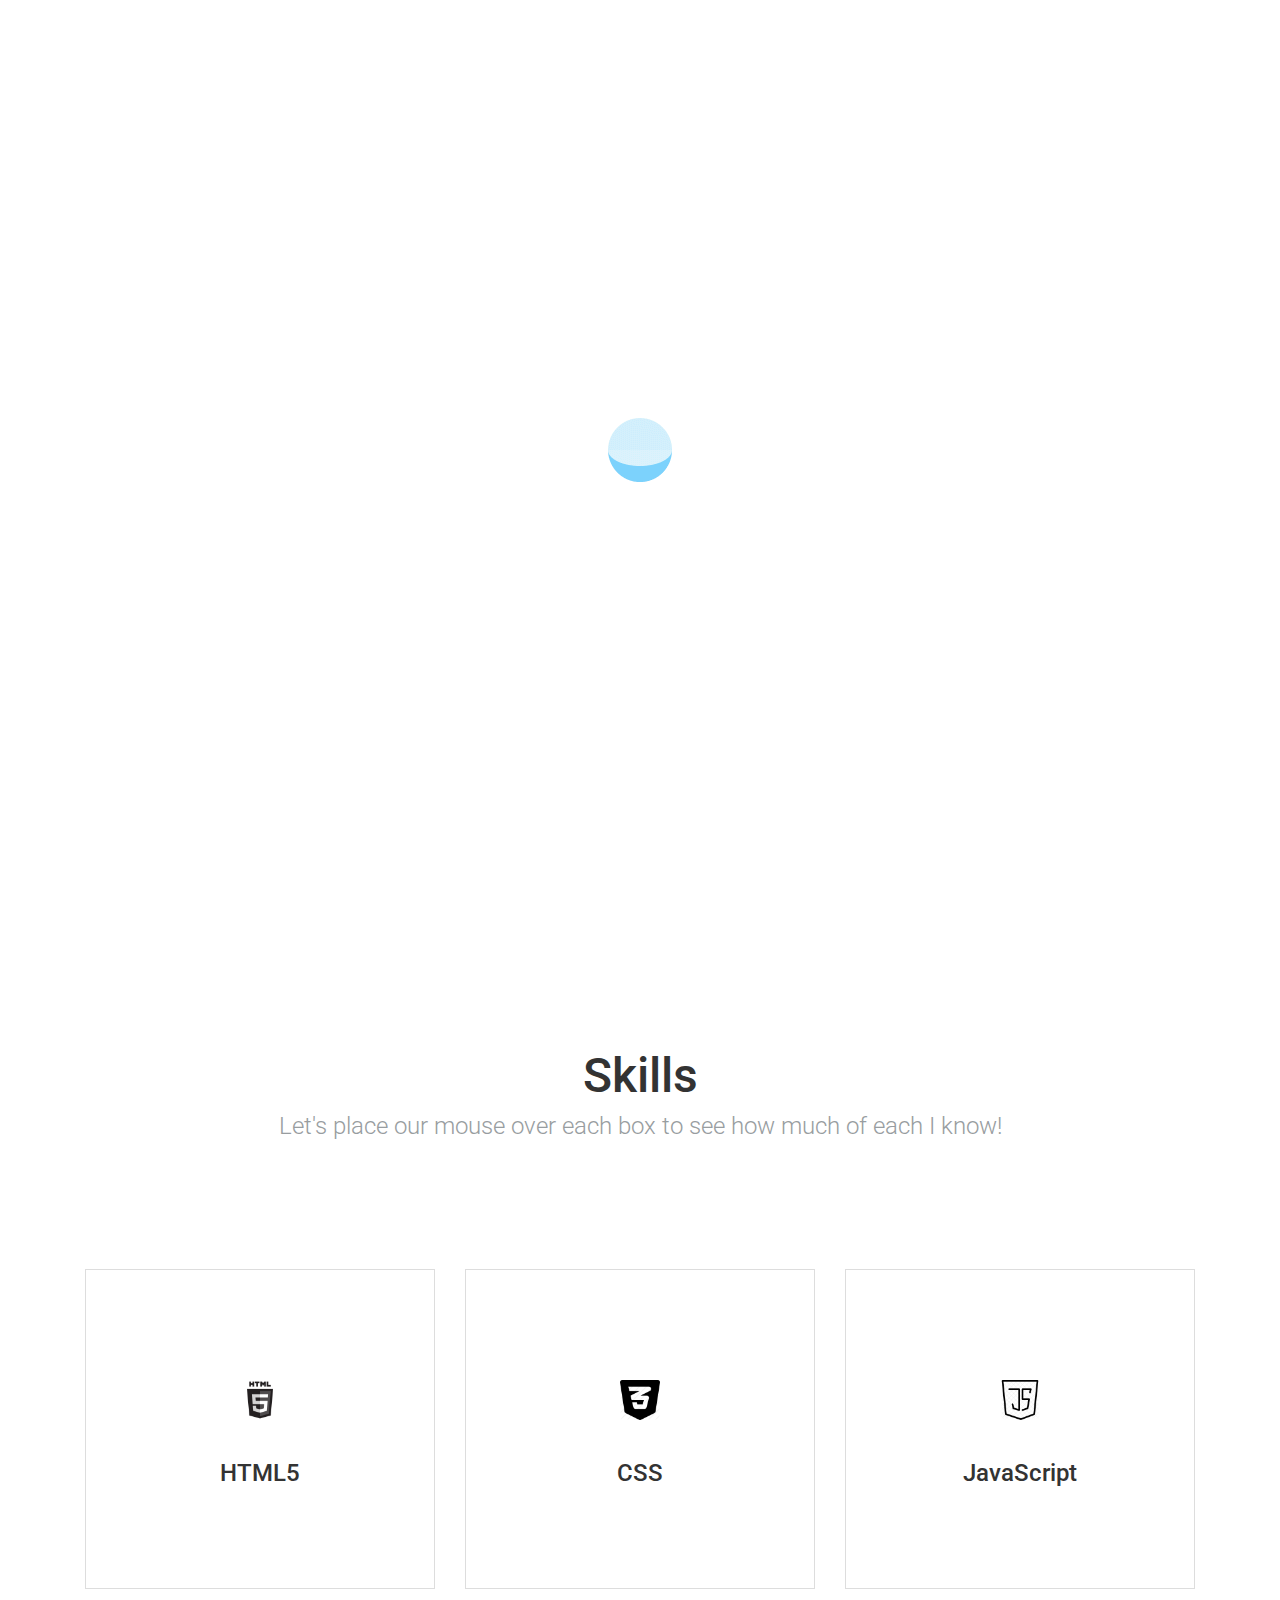
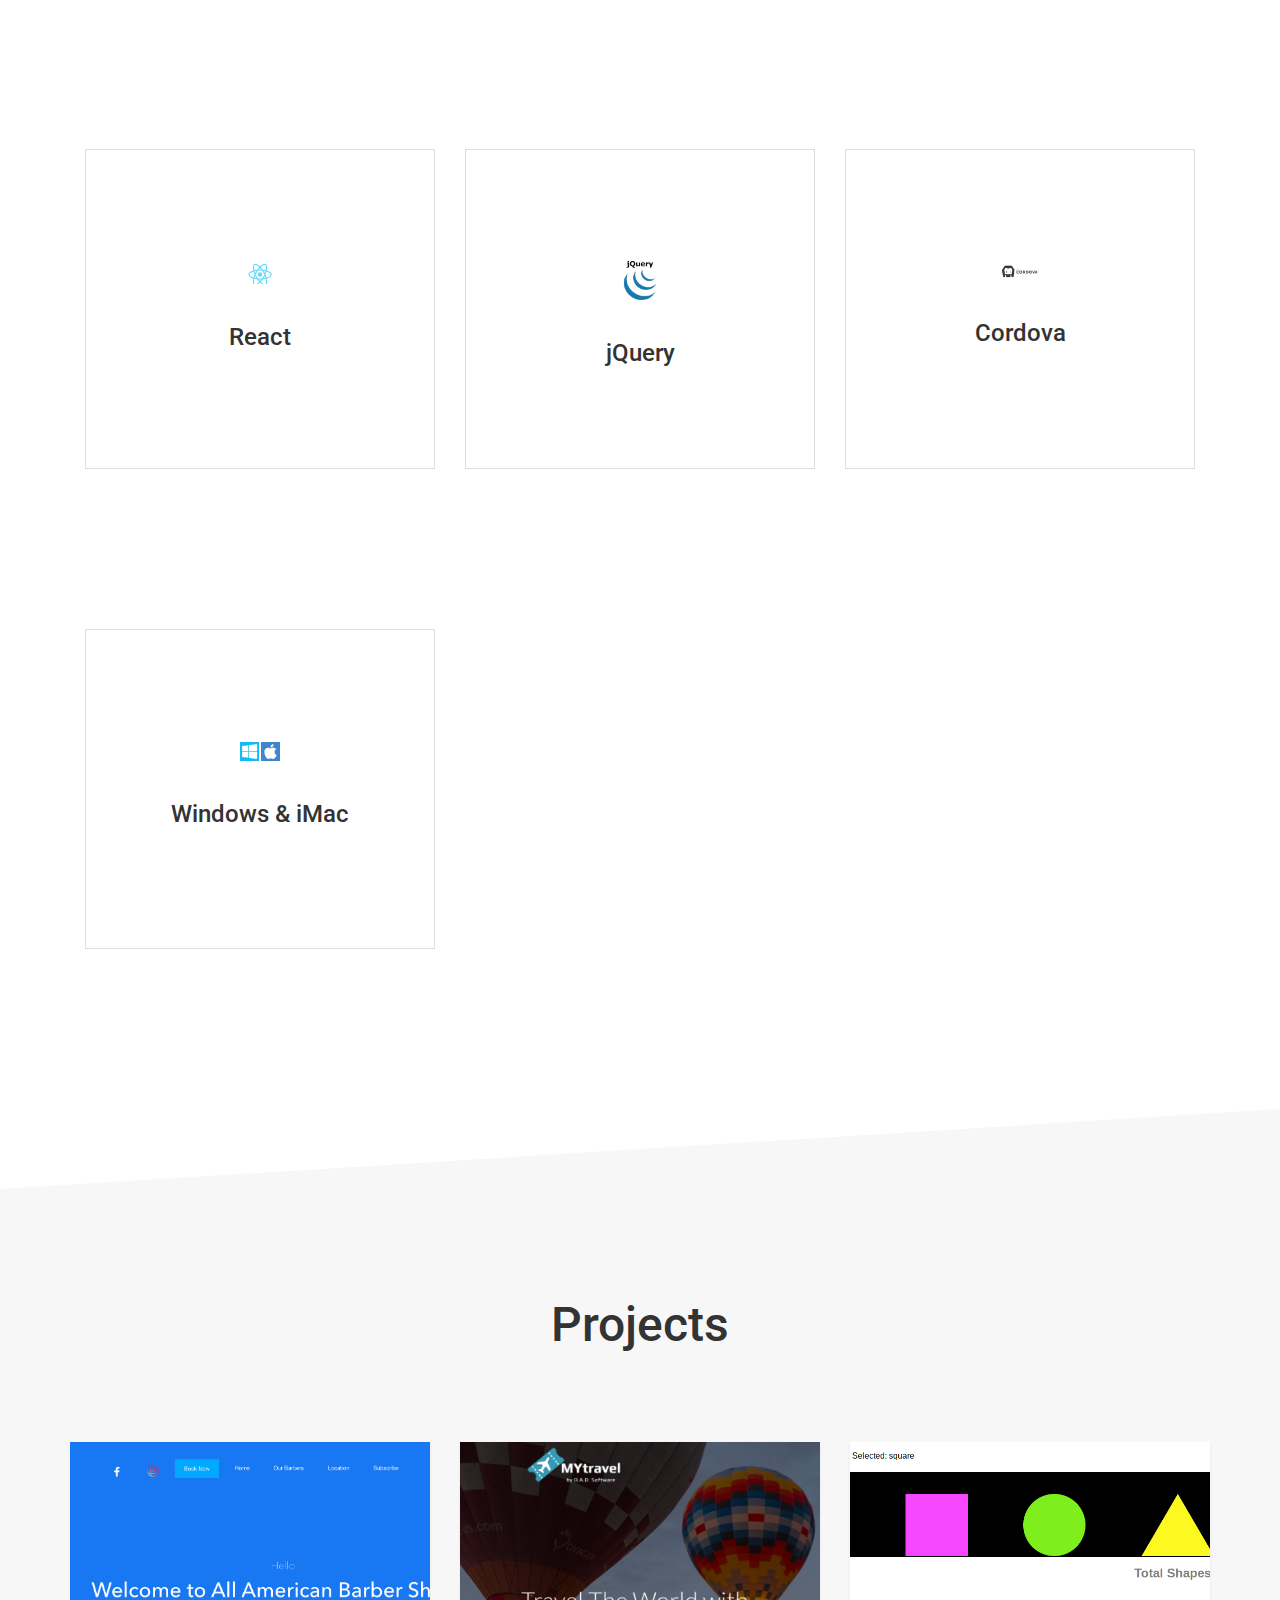
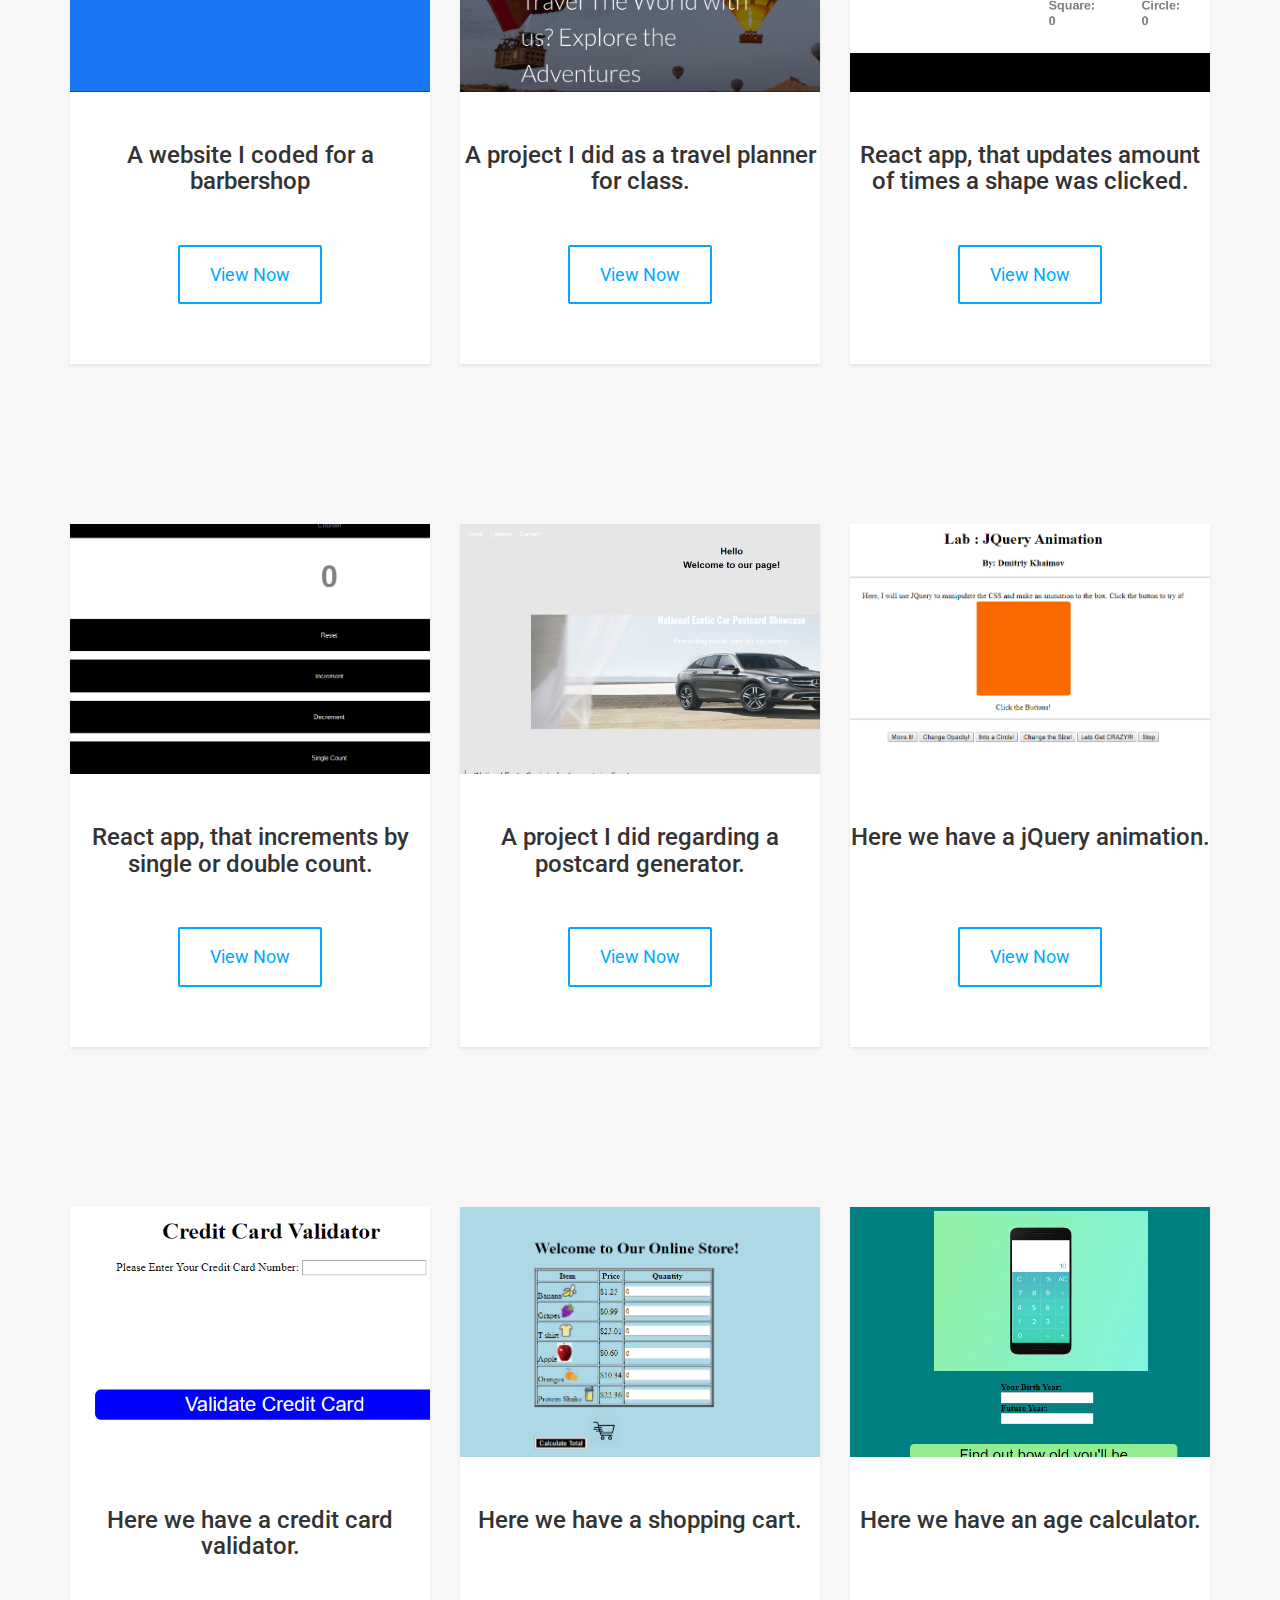
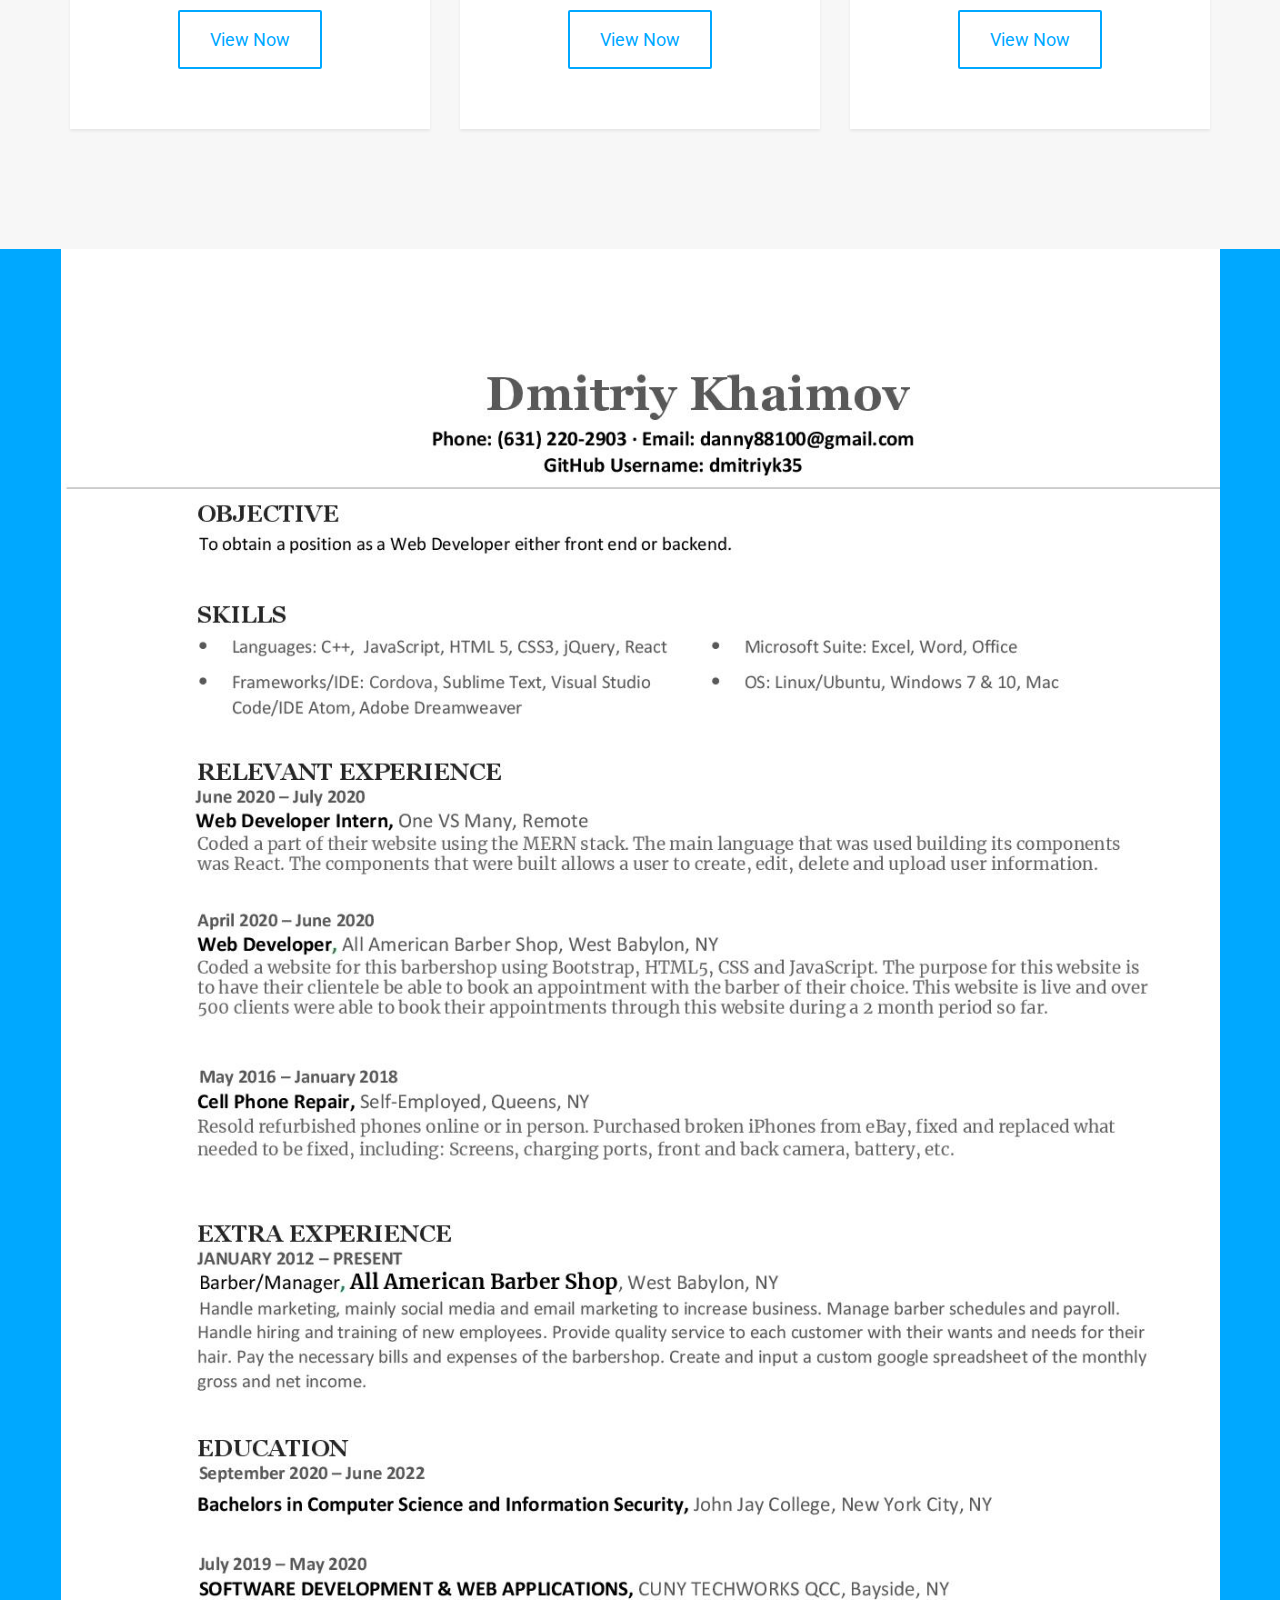
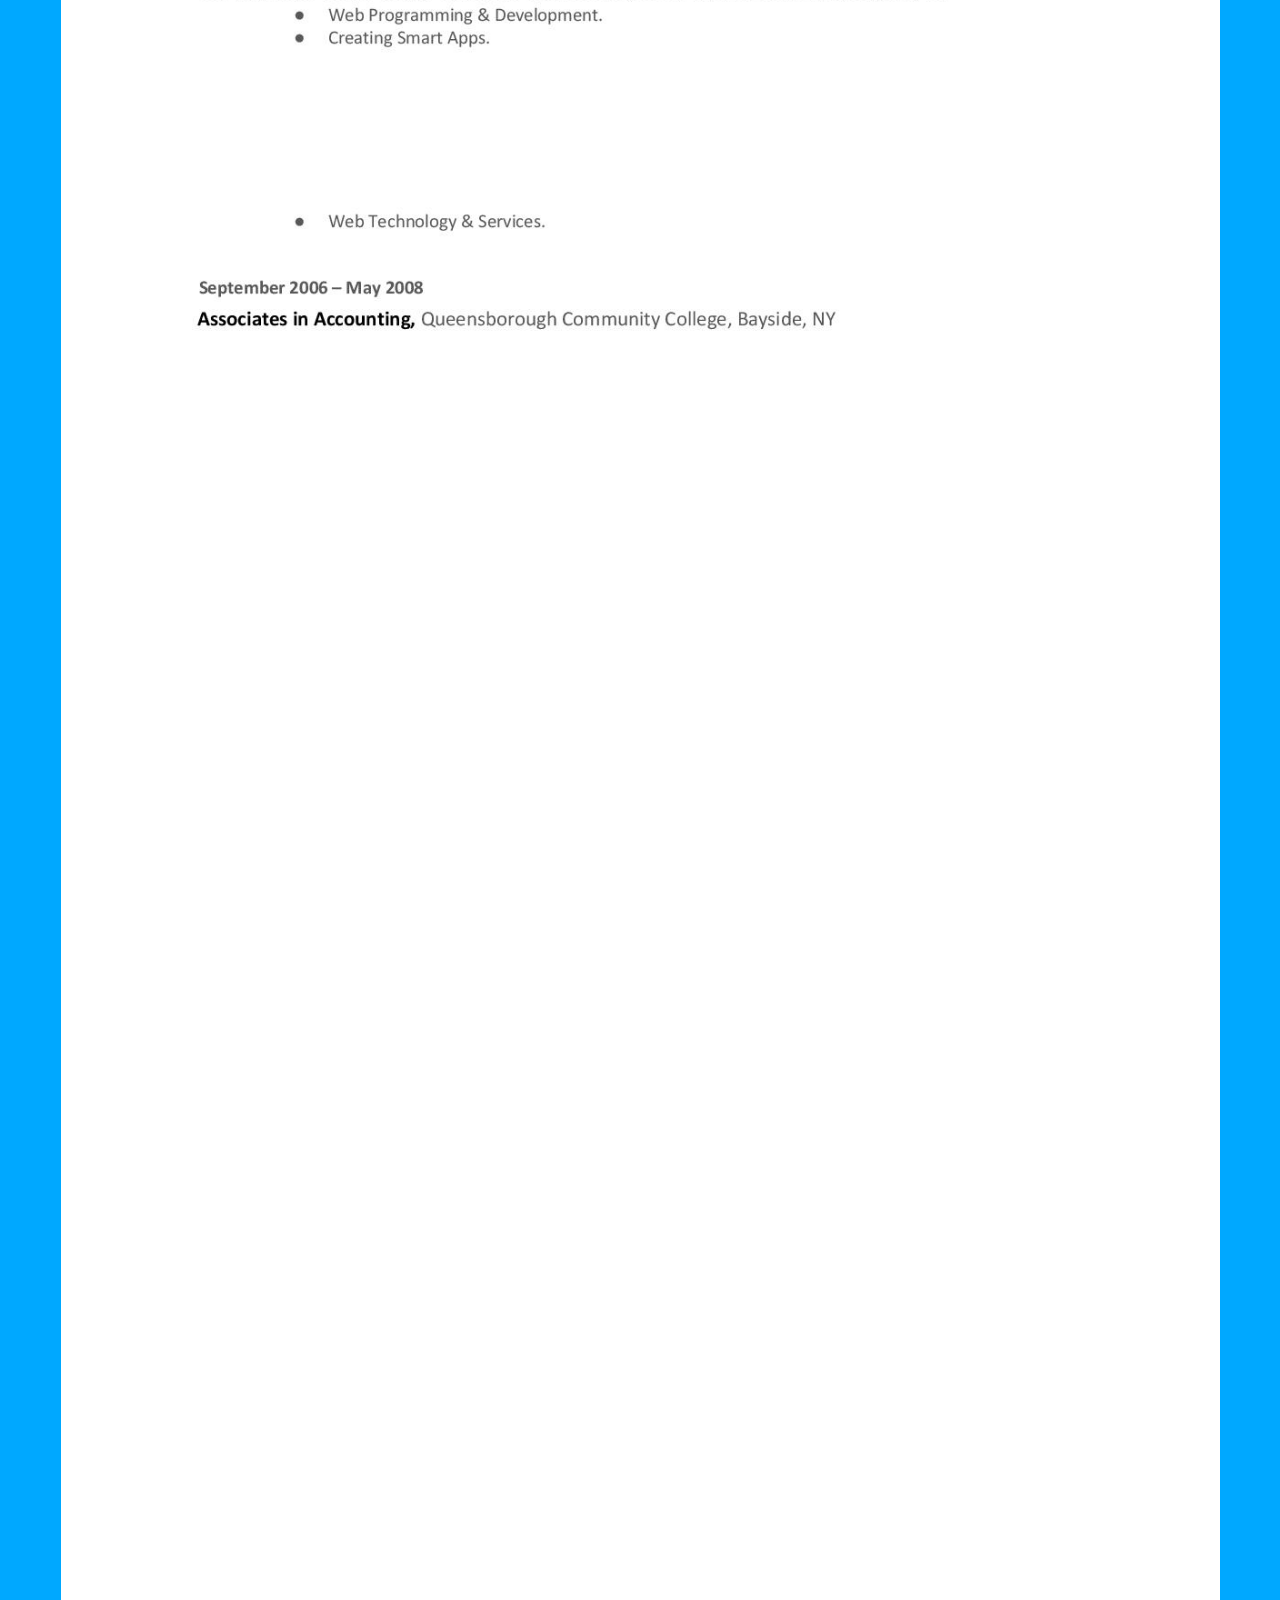
<file: index.html>
<!DOCTYPE html>
<html lang="en">

<head>
	<meta charset="UTF-8">
	<meta name="viewport" content="width=device-width, initial-scale=1">
	<title>Dmitriy's Portforlio</title>

	<!-- Normalize -->
	<link rel="stylesheet" type="text/css" href="css/normalize.css">
	<!-- Bootstrap -->
	<link rel="stylesheet" type="text/css" href="css/bootstrap.css">
	<!-- Owl -->
	<link rel="stylesheet" type="text/css" href="css/owl.css">
	<!-- Animate.css -->
	<link rel="stylesheet" type="text/css" href="css/animate.css">
	<!-- Font Awesome -->
	<link rel="stylesheet" type="text/css" href="fonts/font-awesome-4.1.0/css/font-awesome.min.css">
	<!-- Elegant Icons -->
	<link rel="stylesheet" type="text/css" href="fonts/eleganticons/et-icons.css">
	<!-- Main style -->
	<link rel="stylesheet" type="text/css" href="css/stylesheet.css">
</head>

<body>
	<div class="preloader">
		<img src="img/loader.gif" alt="Preloader image">
	</div>
	<nav class="navbar">
		<div class="container">
			<!-- Brand and toggle get grouped for better mobile display -->
			<div class="navbar-header">
				<button type="button" class="navbar-toggle collapsed" data-toggle="collapse" data-target="#bs-example-navbar-collapse-1">
					<span class="sr-only">Toggle navigation</span>
					<span class="icon-bar"></span>
					<span class="icon-bar"></span>
					<span class="icon-bar"></span>
				</button>
<!-- <a class="navbar-brand" href="https://github.com/dmitriyk35" target="_blank"><i class="fa fa-github"></i></a>
			</div>
			<br>
			<h4 style="color:#00a8ff;">My GitHub Profile</h4> -->
			<!-- Collect the nav links, forms, and other content for toggling -->
			<div class="collapse navbar-collapse" id="bs-example-navbar-collapse-1">
				<ul class="nav navbar-nav navbar-right main-nav">
					<li><a href="https://github.com/dmitriyk35" target="_blank"><img src="img/icons/github2.png" class="navicon"></a></li>
					<li><a href="https://www.linkedin.com/in/dmitriy-khaimov-13022a199" target="_blank"><img src="img/icons/LinkedIn-Logo.png" class="navicon"></a></li>
					<li><a href="mailto:danny88100@gmail.com" target="_blank"><img src="img/icons/email.png" class="navicon"></a></li>
					<li><a href="#intro">Home</a></li>
					<li><a href="#services">Skills</a></li>
					<li><a href="#team">Projects</a></li>
					<li><a href="#resume">Resume</a></li>
					<li><a href="#" data-toggle="modal" data-target="#modal1" class="btn btn-blue">Contact Me</a></li>
				</ul>
			</div>
			<!-- /.navbar-collapse -->
		</div>
		<!-- /.container-fluid -->
	</nav>
	<header id="intro">
		<div class="container">
			<div class="table">
				<div class="header-text">
					<div class="row">
						<div class="col-md-12 text-center">
							<h3 class="light white">Hi.</h3>
							<h1 class="white typed">I'm Dmitriy Khaimov. I'm a Front End Web Developer.</h1>
							<span class="typed-cursor">|</span>
						</div>
					</div>
				</div>
			</div>
		</div>
	</header>
	<section id="intro">

	</section>
	<section id="services" class="section section-padded">
		<div class="container">
			<div class="row text-center title">
				<h2>Skills</h2>
				<h4 class="light muted">Let's place our mouse over each box to see how much of each I know!</h4>
			</div>
			<div class="row services">
				<div class="col-md-4">
					<div class="service">
						<div class="icon-holder">
							<img src="img/icons/HTML5.png" alt="" class="icon">
						</div>
						<h4 class="heading">HTML5</h4>
						<p class="description">90%
							<progress value="90" max="100" id="l1">
	          </progress></p>
					</div>
				</div>
				<div class="col-md-4">
					<div class="service">
						<div class="icon-holder">
							<img src="img/icons/CSS.png" alt="" class="icon">
						</div>
						<h4 class="heading">CSS</h4>
						<p class="description">80%
	          <progress value="80" max="100" id="l2">
	          </progress></p>
					</div>
				</div>
				<div class="col-md-4">
					<div class="service">
						<div class="icon-holder">
							<img src="img/icons/js.png" alt="" class="icon">
						</div>
						<h4 class="heading">JavaScript</h4>
						<p class="description">80%
	          <progress value="80" max="100" id="l2">
	          </progress></p>
					</div>
				</div>
				
				<div class="col-md-4">
					<div class="service">
						<div class="icon-holder">
							<img src="img/icons/react.png" alt="" class="icon">
						</div>
						<h4 class="heading">React</h4>
						<p class="description">60%
	          <progress value="80" max="100" id="l2">
	          </progress></p>
					</div>
				</div>
				
				<div class="col-md-4">
					<div class="service">
						<div class="icon-holder">
							<img src="img/icons/jquery.png" alt="" class="icon">
						</div>
						<h4 class="heading">jQuery</h4>
						<p class="description">60%<progress value="60" max="100" id="l1">
						</progress></p>
					</div>
				</div>
				<div class="col-md-4">
					<div class="service">
						<div class="icon-holder">
							<img src="img/icons/cordova.png" alt="" class="icon">
						</div>
						<h4 class="heading">Cordova</h4>
						<p class="description">70%
	          <progress value="70" max="100" id="l2">
	          </progress></p>
					</div>
				</div>
				<div class="col-md-4">
					<div class="service">
						<div class="icon-holder">
							<img src="img/icons/windows-mac-icon.png" alt="" class="icon">
						</div>
						<h4 class="heading">Windows & iMac</h4>
						<p class="description">90%
	          <progress value="90" max="100" id="l2">
	          </progress></p>
					</div>
				</div>
			</div>
		</div>
		<div class="cut cut-bottom"></div>
	</section>
	<section id="team" class="section gray-bg">
		<div class="container">
			<div class="row title text-center">
				<h2 class="margin-top">Projects</h2>
			</div>
			<div class="row">
			    <div class="col-md-4">
					<div class="team text-center">
						<div class="cover" style="background:url('img/team/barbershop.png'); background-size:cover;">
							<div class="overlay text-center">
								<h3 class="white">Project 1</h3>
							</div>
						</div>
						<div class="title">
							<h4>A website I coded for a barbershop</h4>
						</div>
						<a href="https://dmitriyk35.github.io/allamericanbarbershop1/index.html" target="_blank" class="btn btn-blue-fill ripple">View Now</a>
					</div>
			    </div>
			    <div class="col-md-4">
					<div class="team text-center">
						<div class="cover" style="background:url('img/team/myTrav.png'); background-size:cover;">
							<div class="overlay text-center">
								<h3 class="white">Project 2</h3>
							</div>
						</div>
						<div class="title">
							<h4>A project I did as a travel planner for class.</h4>
						</div>
						<a href="https://proj3.dannykhaimov.repl.co/index.html" target="_blank" class="btn btn-blue-fill ripple">View Now</a>
					</div>
				</div>
				<div class="col-md-4">
					<div class="team text-center">
						<div class="cover" style="background:url('img/team/react2.png'); background-size:cover;">
							<div class="overlay text-center">
								<h3 class="white">Project 3</h3>
							</div>
						</div>
						<div class="title">
							<h4>React app, that updates amount of times a shape was clicked.</h4>
						</div>
						<a href="https://selector.dannykhaimov.repl.co/" target="_blank" class="btn btn-blue-fill ripple">View Now</a>
					</div>
				</div>
				<div class="col-md-4">
					<div class="team text-center">
						<div class="cover" style="background:url('img/team/react1.png'); background-size:cover;">
							<div class="overlay text-center">
								<h3 class="white">Project 4</h3>
							</div>
						</div>
						<div class="title">
							<h4>React app, that increments by single or double count.</h4>
						</div>
						<a href="https://counter--dannykhaimov.repl.co/" target="_blank" class="btn btn-blue-fill ripple">View Now</a>
					</div>
				</div>
				<div class="col-md-4">
					<div class="team text-center">
						<div class="cover" style="background:url('img/team/capture1.PNG'); background-size:cover;">
							<div class="overlay text-center">
								<h3 class="white">Project 5</h3>
							</div>
						</div>
						<div class="title">
							<h4>A project I did regarding a postcard generator.</h4>
						</div>
						<a href="Proj1AddOn/MidTermProj.html" target="_blank" class="btn btn-blue-fill ripple">View Now</a>
					</div>
				</div>
				<div class="col-md-4">
					<div class="team text-center">
						<div class="cover" style="background:url('img/team/Capture6.PNG'); background-size:cover;">
							<div class="overlay text-center">
								<h3 class="white">Project 6</h3>
							</div>
						</div>
						<div class="title">
							<h4>Here we have a jQuery animation.<br><br></h4>
						</div>
						<a href="A6/assigment.html" target="_blank" class="btn btn-blue-fill ripple">View Now</a>
					</div>
				</div>
				<div class="col-md-4">
					<div class="team text-center">
						<div class="cover" style="background:url('img/team/Capture2.PNG'); background-size:cover;">
							<div class="overlay text-center">
								<h3 class="white">Project 7</h3>
							</div>
						</div>
						<div class="title">
							<h4>Here we have a credit card validator.</h4>
						</div>
						<a href="A4/credit-card-validator.html" target="_blank" class="btn btn-blue-fill ripple">View Now</a>
					</div>
				</div>
				<div class="col-md-4">
					<div class="team text-center">
						<div class="cover" style="background:url('img/team/Capture3.PNG'); background-size:cover;">
							<div class="overlay text-center">
								<h3 class="white">Project 8</h3>
							</div>
						</div>
						<div class="title">
							<h4>Here we have a shopping cart.<br><br></h4>
						</div>
						<a href="A3/assign_3_Dmitriy_Khaimov.html" target="_blank" class="btn btn-blue-fill ripple">View Now</a>
					</div>
				</div>
				<div class="col-md-4">
					<div class="team text-center">
						<div class="cover" style="background:url('img/team/Capture4.PNG'); background-size:cover;">
							<div class="overlay text-center">
								<h3 class="white">Project 9</h3>
							</div>
						</div>
						<div class="title">
							<h4>Here we have an age calculator.<br><br></h4>
						</div>
						<a href="A2/assign2DmitriyKhaimov.html" target="_blank" class="btn btn-blue-fill ripple">View Now</a>
					</div>
				</div>
			</div>
		</div>
	</section>
	<section id="resume" class="section">
	</section>
		
	<section id="resume2" class="section">
	</section>

	<div class="modal fade" id="modal1" tabindex="-1" role="dialog" aria-labelledby="myModalLabel" aria-hidden="true">
		<div class="modal-dialog">
			<div class="modal-content modal-popup">
				<a href="#" class="close-link"><i class="icon_close_alt2"></i></a>
				<h3 class="white">Contact Me</h3>
				<a href="mailto:danny88100@gmail.com" class="form-control form-white">Send me an email at danny88100@gmail.com</a>
				<!--<form action="" class="popup-form" data-toggle="modal" data-target="#modal2">-->
				<form action="submit.html" class="popup-form">    
					<input type="text" class="form-control form-white" placeholder="Full Name" required>
					<input type="email" class="form-control form-white" placeholder="Email Address" required>
					<div class="dropdown">
						<button id="dLabel" class="form-control form-white dropdown" type="button" data-toggle="dropdown" aria-haspopup="true" aria-expanded="false">
							Reason For Inquiry
						</button>
						<ul class="dropdown-menu animated fadeIn" role="menu" aria-labelledby="dLabel">
							<li class="animated lightSpeedIn"><a href="#">General Inquiry</a></li>
							<li class="animated lightSpeedIn"><a href="#">Job Offer</a></li>
						</ul>
					</div>
					<!--<a href="#" data-toggle="modal" data-target="#modal1" class="btn btn-submit">Submit</a>-->
					<button type="submit" class="btn btn-submit">Submit</button>
				</form>
			</div>
		</div>
	</div>
	
	<!--<div class="modal fade" id="modal2" tabindex="-1" role="dialog" aria-labelledby="myModalLabel" aria-hidden="true">-->
	<!--	<div class="modal-dialog">-->
	<!--		<div class="modal-content modal-popup">-->
				<!--<a href="#" class="close-link"><i class="icon_close_alt2"></i></a>-->
	<!--						<h1 class="white">Thank you! I'll get back to you shortly.</h1>-->
	<!--		</div>-->
	<!--	</div>-->
	<!--</div>-->

	<!-- Holder for mobile navigation -->
	<div class="mobile-nav">
		<ul>
		</ul>
		<a href="#" class="close-link"><i class="arrow_up"></i></a>
	</div>
	<!-- Scripts -->
	<script src="js/jquery-1.11.1.min.js"></script>
	<script src="js/owl.carousel.min.js"></script>
	<script src="js/bootstrap.min.js"></script>
	<script src="js/wow.min.js"></script>
	<script src="js/typewriter.js"></script>
	<script src="js/jquery.onepagenav.js"></script>
	<script src="js/main.js"></script>
</body>

</html>
</file>
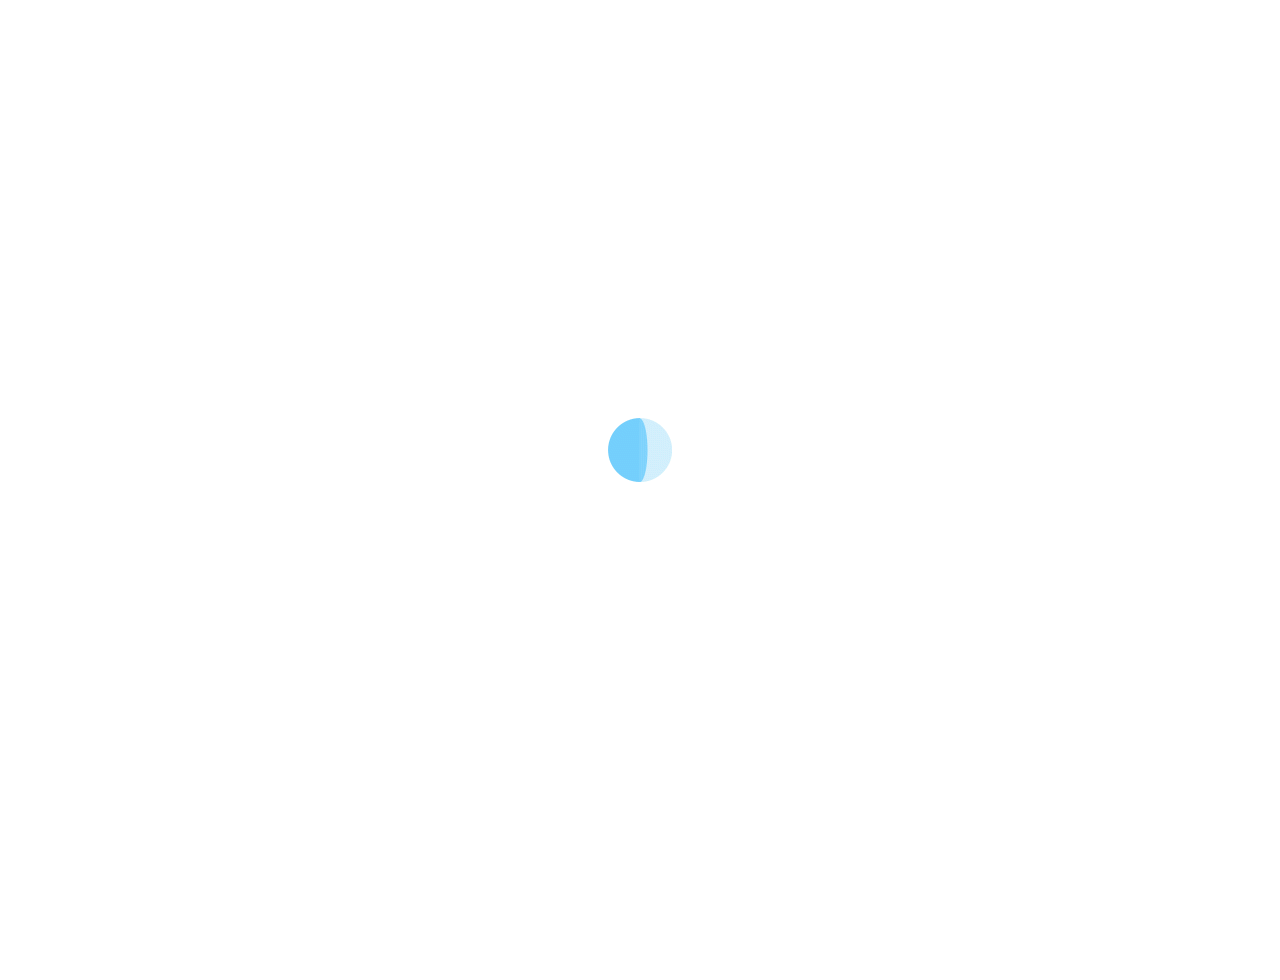
<file: submit.html>
<!DOCTYPE html>
<html lang="en">

<head>
	<meta charset="UTF-8">
	<title>Dmitriy's Portforlio</title>

	<!-- Normalize -->
	<link rel="stylesheet" type="text/css" href="css/normalize.css">
	<!-- Bootstrap -->
	<link rel="stylesheet" type="text/css" href="css/bootstrap.css">
	<!-- Owl -->
	<link rel="stylesheet" type="text/css" href="css/owl.css">
	<!-- Animate.css -->
	<link rel="stylesheet" type="text/css" href="css/animate.css">
	<!-- Font Awesome -->
	<link rel="stylesheet" type="text/css" href="fonts/font-awesome-4.1.0/css/font-awesome.min.css">
	<!-- Elegant Icons -->
	<link rel="stylesheet" type="text/css" href="fonts/eleganticons/et-icons.css">
	<!-- Main style -->
	<link rel="stylesheet" type="text/css" href="css/stylesheet.css">
</head>

<body>
	<div class="preloader">
		<img src="img/loader.gif" alt="Preloader image">
	</div>
	<nav class="navbar">
		<div class="container">
			<!-- Brand and toggle get grouped for better mobile display -->
			<div class="navbar-header">
				<button type="button" class="navbar-toggle collapsed" data-toggle="collapse" data-target="#bs-example-navbar-collapse-1">
					<span class="sr-only">Toggle navigation</span>
					<span class="icon-bar"></span>
					<span class="icon-bar"></span>
					<span class="icon-bar"></span>
				</button>
<!-- <a class="navbar-brand" href="https://github.com/dmitriyk35" target="_blank"><i class="fa fa-github"></i></a>
			</div>
			<br>
			<h4 style="color:#00a8ff;">My GitHub Profile</h4> -->
			<!-- Collect the nav links, forms, and other content for toggling -->
			<div class="collapse navbar-collapse" id="bs-example-navbar-collapse-1">
			    
				<ul class="nav navbar-nav navbar-right main-nav">
					<li><a href="https://github.com/dmitriyk35" target="_blank"><img src="img/icons/github2.png" class="navicon"></a></li>
					<li><a href="https://www.linkedin.com/in/dmitriy-khaimov-13022a199" target="_blank"><img src="img/icons/LinkedIn-Logo.png" class="navicon"></a></li>
					<li><a href="mailto:danny88100@gmail.com" target="_blank"><img src="img/icons/email.png" class="navicon"></a></li>
				
					<li><a href="index.html">Home</a></li>
					<!--<li><a href="#services">Skills</a></li>-->
					<!--<li><a href="#team">Projects</a></li>-->
					<!--<li><a href="#resume">Resume</a></li>-->
					<!--<li><a href="#" data-toggle="modal" data-target="#modal1" class="btn btn-blue">Contact Me</a></li>-->
				</ul>
				
			</div>
			<!-- /.navbar-collapse -->
		</div>
		<!-- /.container-fluid -->
	</nav>
	<header id="intro">
		<div class="container">
			<div class="table">
				<div class="header-text">
					<div class="row">
					    
						<div class="col-md-12 text-center">
							<h1 class="white typed">Thank you! I'll get back to you shortly.</h1>
							<span class="typed-cursor">|</span>
						</div>
					</div>
				</div>
			</div>
		</div>
	</header>
	

	<!-- Holder for mobile navigation -->
	<div class="mobile-nav">
		<ul>
		</ul>
		<a href="#" class="close-link"><i class="arrow_up"></i></a>
	</div>
	<!-- Scripts -->
	<script src="js/jquery-1.11.1.min.js"></script>
	<script src="js/owl.carousel.min.js"></script>
	<script src="js/bootstrap.min.js"></script>
	<script src="js/wow.min.js"></script>
	<script src="js/typewriter.js"></script>
	<script src="js/jquery.onepagenav.js"></script>
	<script src="js/main.js"></script>
</body>

</html>
</file>
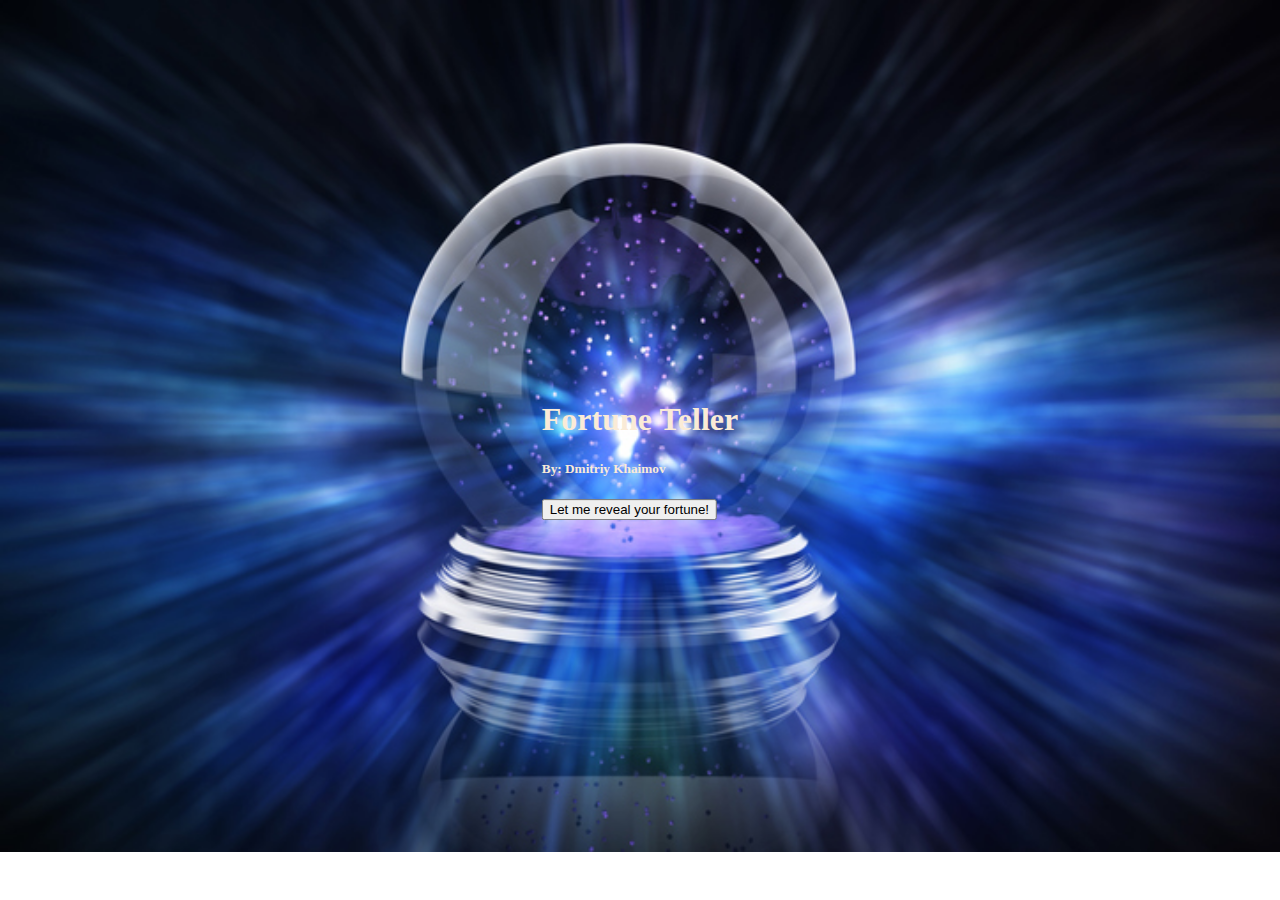
<file: a1/asign1DmitiryKhaimov.html>
<!DOCTYPE html>

<html>

  <head>
    
    <style>
		body {
			background-image: url(fortune.jpg);
			background-repeat: no-repeat;
			background-size: cover;
			color: antiquewhite;
		}
		
		.center {
		    margin: 0;
  			position: absolute;
  			top: 50%;
  			left: 50%;
  			-ms-transform: translate(-50%, -50%);
  			transform: translate(-50%, -50%);
		}
		
		p {
			margin: 0;
  			position: absolute;
  			top: 50%;
  			left: 50%;
  			-ms-transform: translate(-50%, -50%);
  			transform: translate(-50%, -50%);
		}
		
		
		
	  </style>

    <meta charset="utf-8">

    <meta name="viewport" content="width=device-width">

    <title>Fortune Teller</title>

    <script type="text/javascript">
		
		

    function showPrompt()

    {

      var numOfChildren = prompt("What is your number of children?");

      var partName = prompt("What is your partner's name?");

      var location = prompt("What is your location?");

      var jobTitle = prompt("What is your job title?");


      document.write("<p>You will be a ".fontcolor("antiquewhite") + jobTitle.fontcolor("antiquewhite") + " in ".fontcolor("antiquewhite") + location.fontcolor("antiquewhite") + ", and married to ".fontcolor("antiquewhite") + partName.fontcolor("antiquewhite") + " with ".fontcolor("antiquewhite") + numOfChildren.fontcolor("antiquewhite") + " kids.</p>".fontcolor("antiquewhite"));
		
		
		
	
		document.body.style.backgroundImage = "url('fortune.jpg')";
	document.body.style.backgroundRepeat = "no-repeat";
		document.body.style.backgroundSize = "cover";
		
		
		

    }
		
		
    </script>
    

  </head>

  <body>
  
  <div class="center">
   
<h1>Fortune Teller</h1>

    <h5>By: Dmitriy Khaimov</h5>

    <input type="button" onclick="showPrompt()" value="Let me reveal your fortune!" />
    </div>
	
  </body>

</html>
</file>
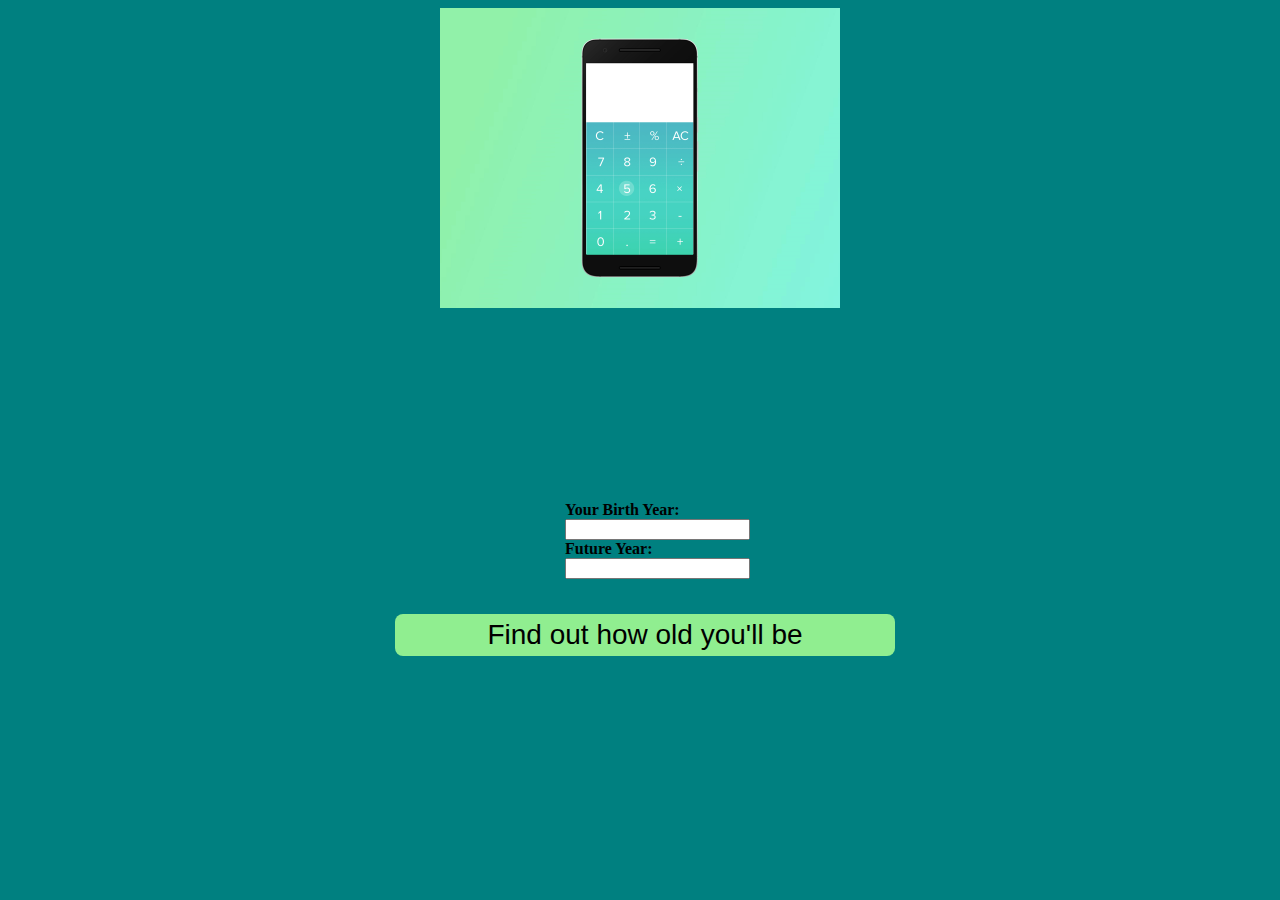
<file: A2/assign2DmitriyKhaimov.html>
<!DOCTYPE html>
<html lang="en" dir="ltr">
  <head>
    <meta charset="utf-8">

<link rel="stylesheet" href="assign2DmitriyKhaimov.css">

    <title>The Age Calculator</title>

    <script src="assign2DmitriyKhaimov.js"></script>

  </head>

  <body>

    <center><img src="comp_1.gif"></center>

    <form class="userInput">

    <b> Your Birth Year: </b> <input type="number" id="birthYr"><br>
    <b> Future Year: </b> <input type="number" id="futureYr"> <br>

</form>


    <button class="button" style="vertical-align:middle" onclick="ageCalc()"><span>Find out how old you'll be</span></button>

  </body>
</html>
</file>
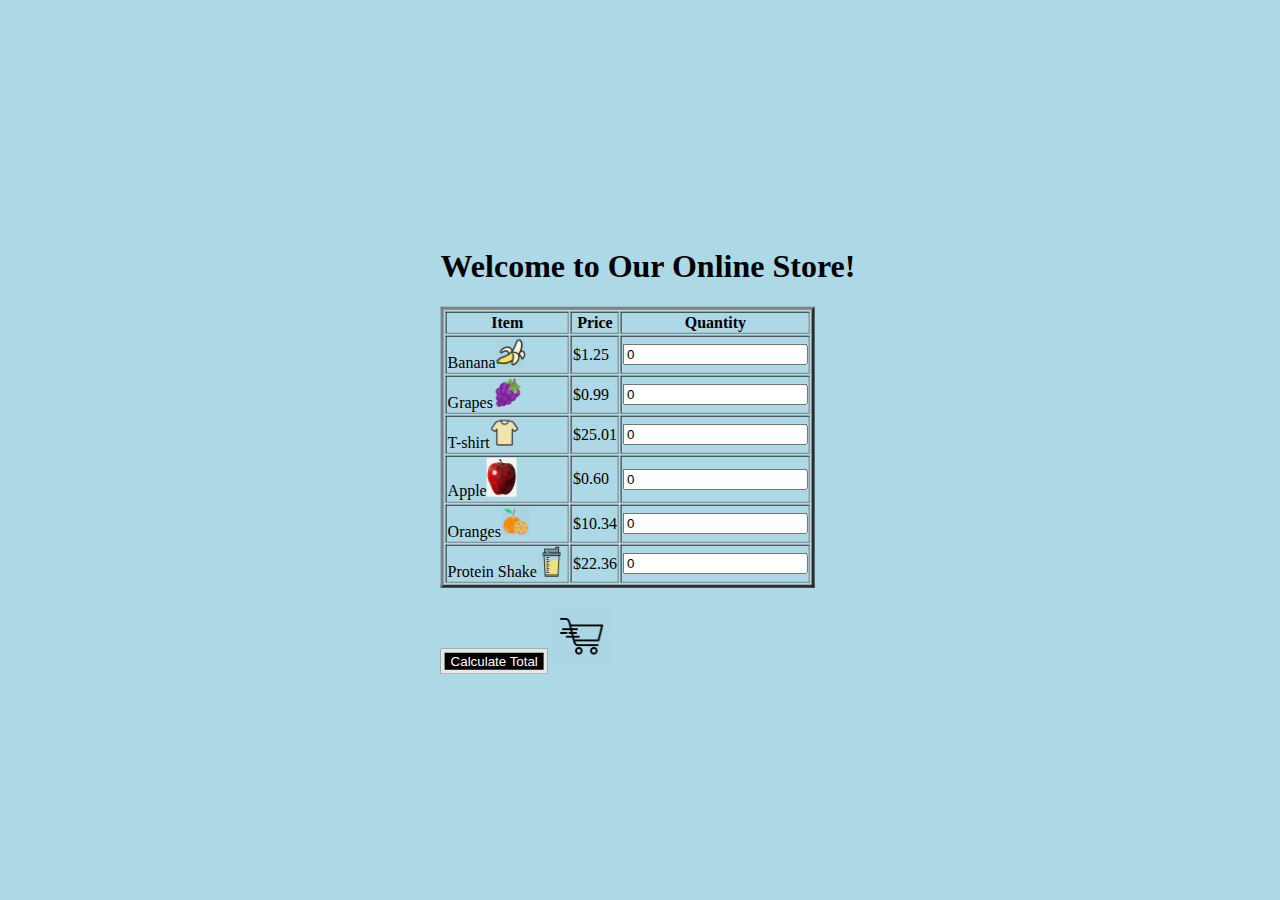
<file: A3/assign_3_Dmitriy_Khaimov.html>
<!DOCTYPE html>
<html lang="en" dir="ltr">
  <head>
    <meta charset="utf-8">
    <title>The Cash Register</title>
    <link rel="stylesheet" href="stylesheet.css">
  </head>
  <body>
    
    <h1>Welcome to Our Online Store!</h1>

    <form id="frm1" action="/action_page.php">
      <table border="3">
        <tr>
          <td id="head">Item</td>
          <td id="head">Price</td>
          <td id="head">Quantity</td>
        </tr>

        <tr>
          <td id="banana">Banana<img src="banana.jpg" width="30px" alt="banana icon"></td>
          <td>$1.25</td>
          <td><input  type="number" id="qt1" value="0"></td>
        </tr>

        <tr>
          <td id="grapes">Grapes<img src="grapes.png" width="30px" alt="grapes icon"></td>
          <td>$0.99</td>
          <td><input type="number" id="qt2" value="0"></td>
        </tr>

        <tr>
          <td id="t-shirt">T-shirt<img src="t-shirt.png" width="30px" alt="t-shirt icon"></td>
          <td>$25.01</td>
          <td><input type="number" id="qt3" value="0"></td>
        </tr>

        <tr>
          <td id="apple">Apple<img src="apple.jpg" width="30px" alt="apple icon"></td>
          <td>$0.60</td>
          <td><input type="number" id="qt4" value="0"></td>
        </tr>

        <tr>
          <td id="oranges">Oranges<img src="orange.png" width="30px" alt="orange icon"></td>
          <td>$10.34</td>
          <td><input type="number" id="qt5" value="0"></td>
        </tr>

        <tr>
          <td id="protein-shake">Protein Shake<img src="protein-shake.png" width="30px" alt="protein shake icon"></td>
          <td>$22.36</td>
          <td><input type="number" id="qt6" value="0"></td>
        </tr>

      </table>

    </form>

<br>

    <button class="button" onclick="cashRegister()">Calculate Total</button> <img src="shopping-cart2.jpg" width="60px" alt="shopping-cart icon">

    <p id="demo"></p>
    
     <p id="demo2"></p>

<script type="text/javascript" src="script.js"></script>

  </body>
</html>
</file>
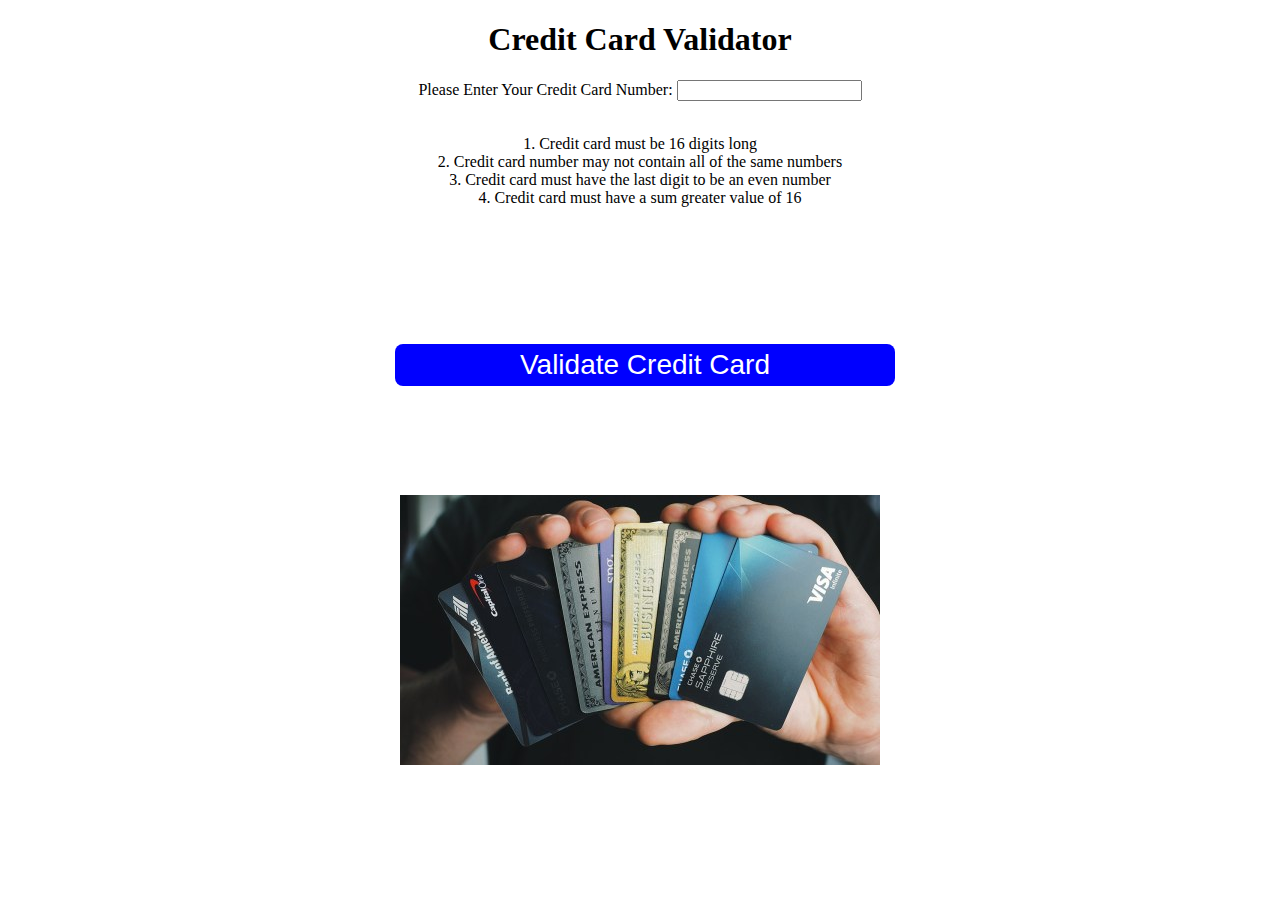
<file: A4/credit-card-validator.html>
<!DOCTYPE html>
<html lang="en" dir="ltr">
  <head>
    <meta charset="utf-8">

<link rel="stylesheet" href="credit-card-validator.css">
    <title>Credit Card Validator</title>
  </head>
  <body>

    <h1>Credit Card Validator</h1>

    <form name="Form1" id="form1">
Please Enter Your Credit Card Number: <input id="qt1" name="CreditCard" type="text" value="">
    </form>

    <br>
    <div class="center">


      <p>
        1. Credit card must be 16 digits long <br>
        2. Credit card number may not contain all of the same numbers <br>
        3. Credit card must have the last digit to be an even number <br>
        4. Credit card must have a sum greater value of 16<br>
      </p>
    </div>
    <br>



    <button id="button" name="Button" style="vertical-align:middle" onclick="validateCreditCard()"><span>Validate Credit Card</span></button>
<!--return Mod10(document.Form1.CreditCard.value)-->

<p id="demo"></p>
<p id="demo2"></p>

<div id="demo3"></div>
    <img src="credit-card.jpg" alt="picture of a few credit cards">

    <script src="credit-card-validator.js"></script>

  </body>
</html>
</file>
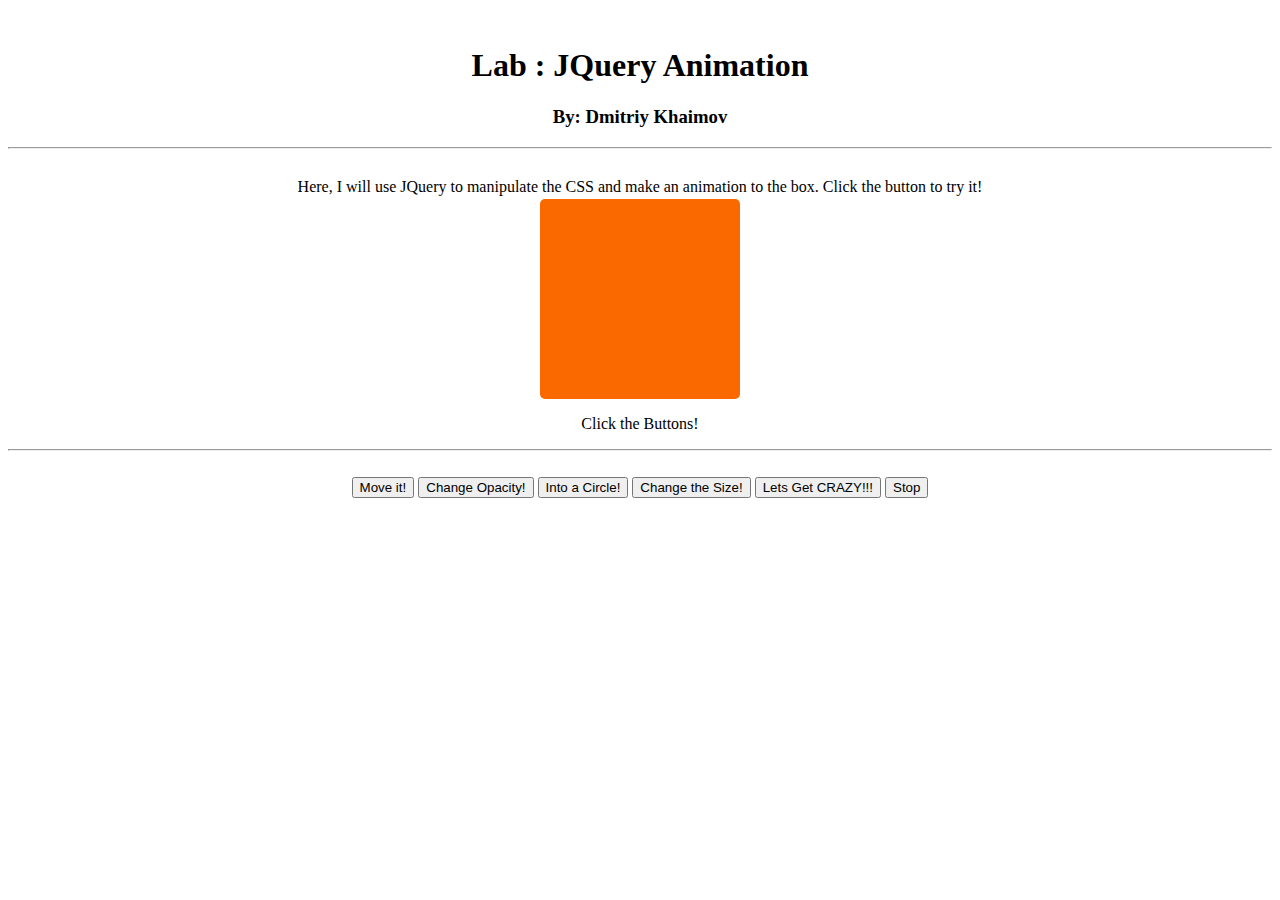
<file: A6/assigment.html>
<html>

  <head>
    <title>
      JQuery Animation
    </title>

<style>
#divv{
    width: 200px;
height: 200px;
position: relative; /* Box would not move with out being absolute or relative*/

background-color: #FA6900;
border-radius: 5px;
text-align: center;
transition: border-radius 0.8s ease;
}

.circle {
  border-radius: 50% !important;
}
</style>
<script src="JQLib.js">
</script>
  </head>

    <body>

<center>
    <br>
    <h1>
            Lab : JQuery Animation
    </h1>
    <h3> By: Dmitriy Khaimov </h3>
    <hr>
    <br>

<table width="65%">
<tr>
<td align="center">
<p> Here, I will use JQuery to manipulate the CSS and make an animation to the box. Click the button to try it!</p>
</td>
</tr>
</table>

<div id="divv"></div>

<p>Click the Buttons!</p>

<hr>
<br>
 <button class="button" type="button" id="move">Move it!</button>
 <button  class="button" type="button" id="opa">Change Opacity!</button>
   <button class="button" type="button" id="cir">Into a Circle!</button>
    <button class="button" type="button" id="siz">Change the Size!</button>

    <button width="60%" class="button" onclick="animateDiv()" id="cra">Lets Get CRAZY!!!</button>
    <button class="button" type="button" id="stop">Stop</button>
                <br>
                <br>
<br>

</center>

<script src="script.js"></script>

</body>
</html>
</file>
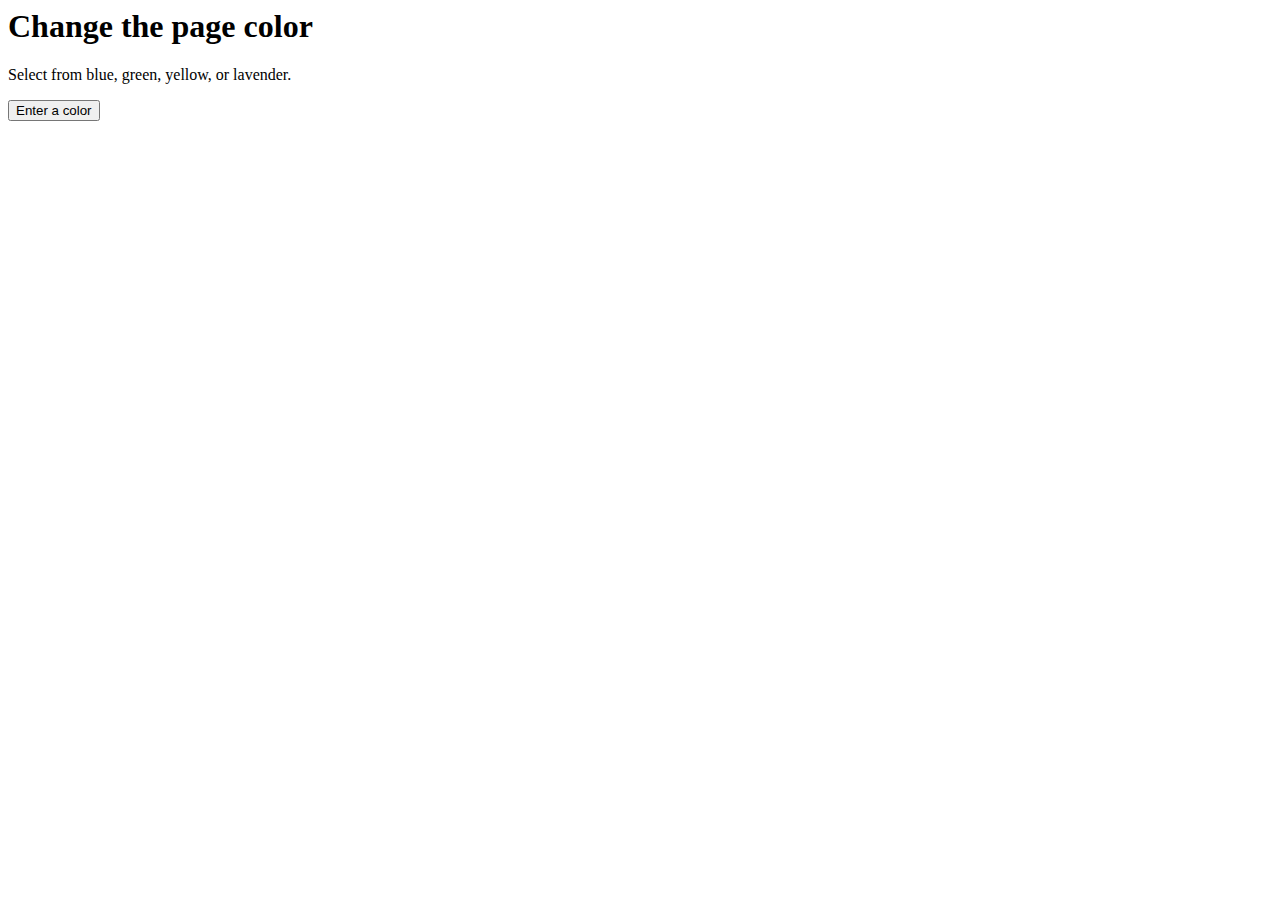
<file: CH3/ex3.13.html>
<html>
<head>
<title>Example 3.13
</title>
<script>
function pageColor()
{
	var color = prompt("Enter a new background color:"," ");
	switch (color)
	{
		case "green":
			document.body.bgColor="green";
			break;
		case "blue":
			document.body.bgColor="blue";
			break;
		case "yellow":
			document.body.bgColor="yellow";
			break;
		case "lavender":
			document.body.bgColor="lavender";
			break;
		default:
			document.write("Invalid entry");
	}
}
</script>
</head>
<body>
<h1>Change the page color
</h1>
<p>Select from blue, green, yellow, or lavender.
</p>
<p><input type="button" id="color" value="Enter a color" onclick="pageColor();" /></p>
</body>
</html>
</file>
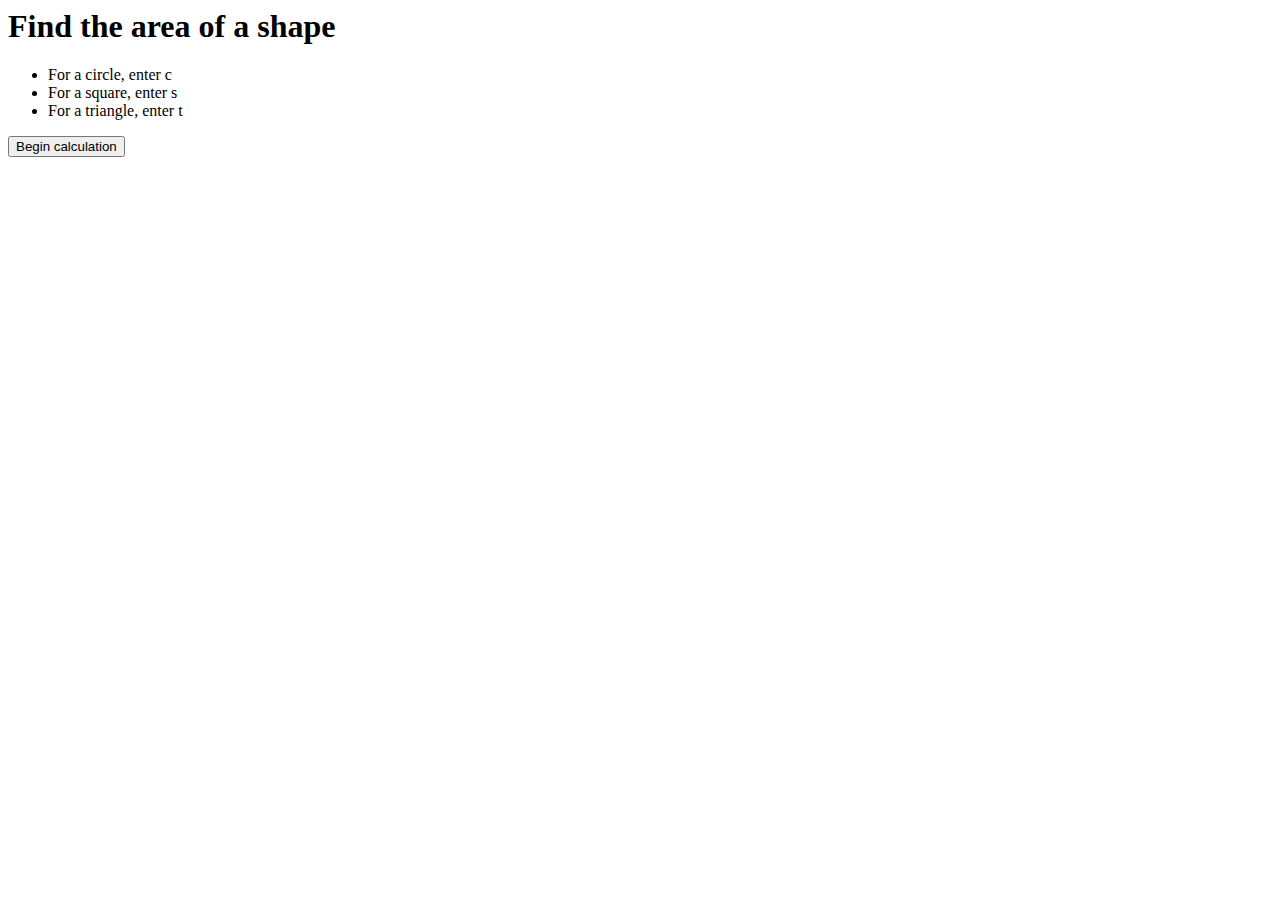
<file: CH3/ex3.14.html>
<html>
<head>
<title>Example 3.14
</title>
<script>
function shapeShift()
{
	var area = 0;
	var PI = 3.14159;
	var shape = prompt("Select a shape by entering the corresponding letter", " ");
	switch (shape)
	{
		case "c":
			var radius = parseInt(prompt("What is the radius of the circle?", " "));
			area = PI * radius * radius;
			document.write("<p>The area of a circle with radius " + radius + " is " + area +"</p>");
			break;
		case "s":
			var side = parseInt(prompt("What is the length of one side of the square?", " "));
			area = side * side;
			document.write("<p>The area of a square with a side of " + side + " is " + area +"</p>");
			break;
		case "t":
			var base = parseInt(prompt("What is the length of the base of this traingle?", " "));
			var height = parseInt(prompt("What is the height of this traingle?", " "));
			area = 0.5 * base * height;
			document.write("<p>The area of a traingle with a base of " + base + " and a height of " + height +" is " + area +"</p>");
			break;
		default:
			document.write("Invalid entry");
	}
}
</script>
</head>
<body>
<h1>Find the area of a shape
</h1>
<ul>
	<li> For a circle, enter c
	</li>
	<li> For a square, enter s
	</li>
	<li> For a triangle, enter t
	</li>
</ul>
<p><input type="button" id="shape" value="Begin calculation" onclick="shapeShift();" /></p>
</body>
</html>
</file>
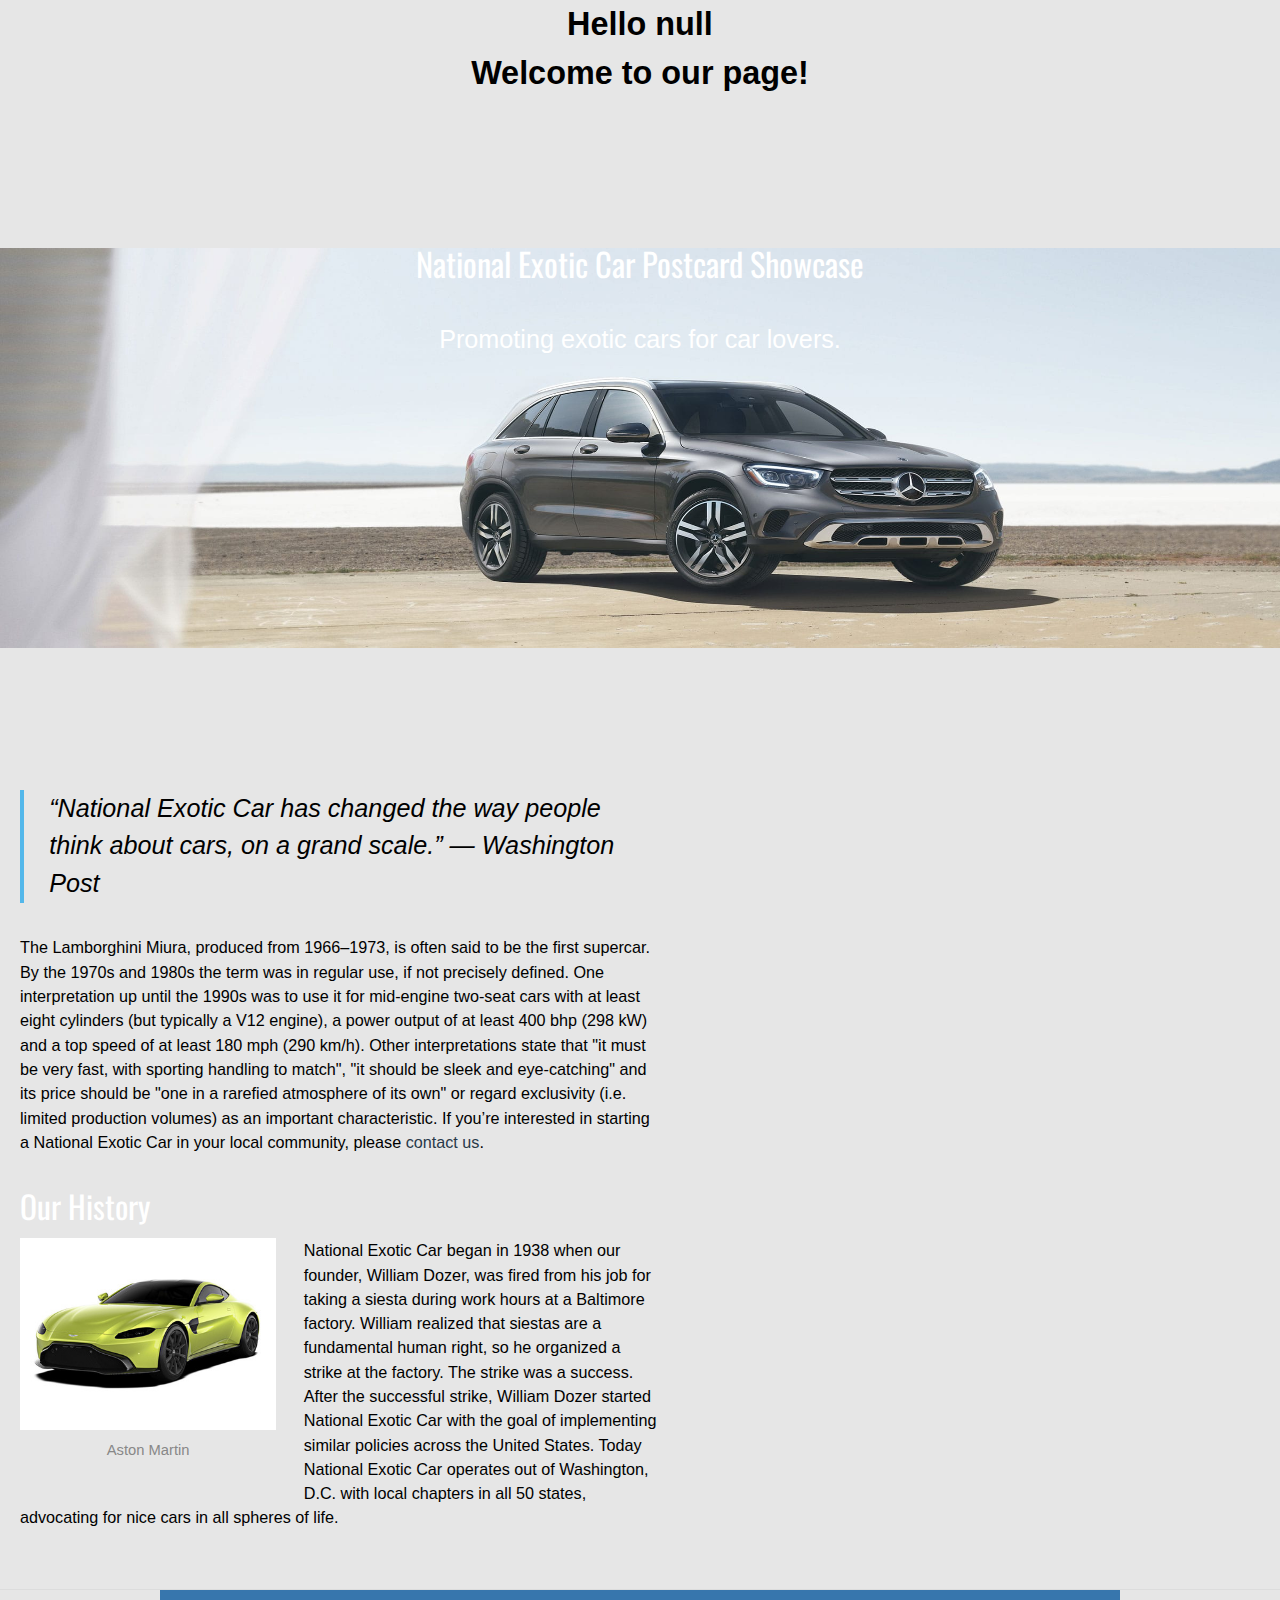
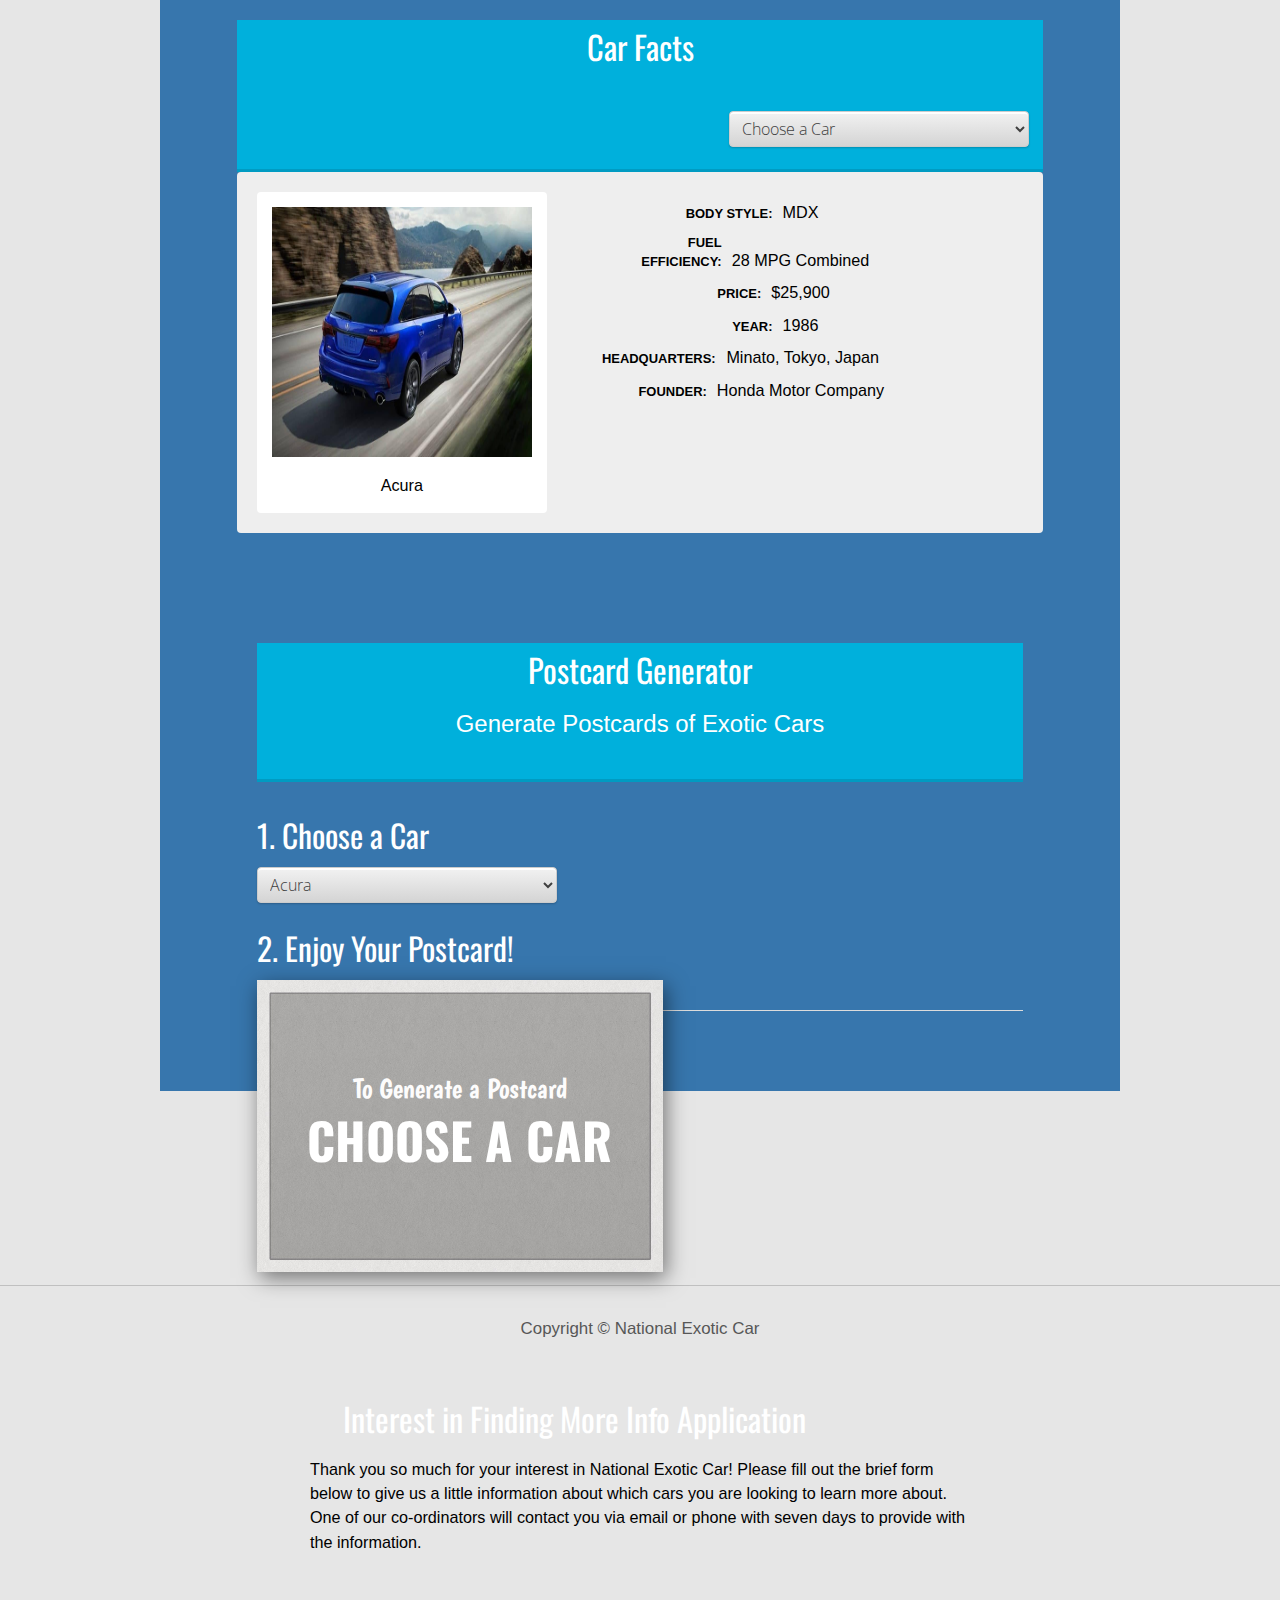
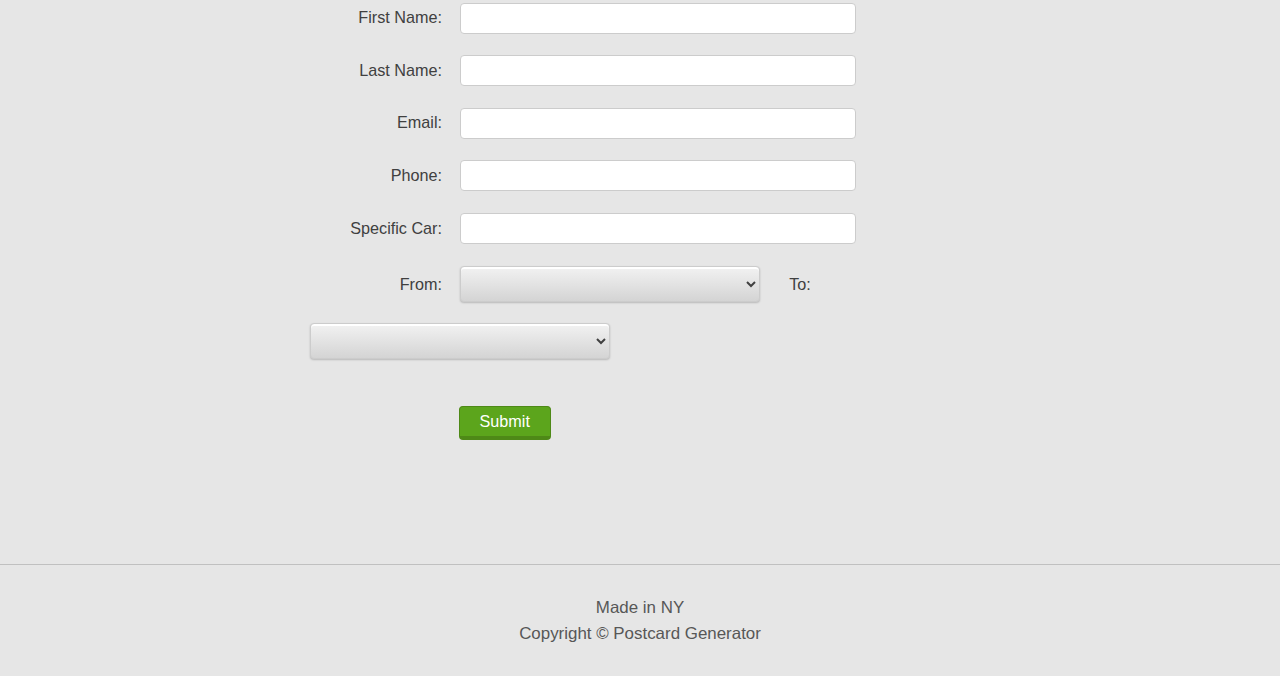
<file: Portfolio2/MidTermProj.html>
<!DOCTYPE html>
<html lang="en">
<head>
	<meta charset="UTF-8">
	<title>Postcard Generator</title>
	<meta name="viewport" content="width=device-width, initial-scale=1">
	<link rel="stylesheet" href="https://fonts.googleapis.com/css?family=Boogaloo|Open+Sans:300,400|Oswald:700">
	<link rel="stylesheet" href="css/main2.css">
	<link rel="stylesheet" href="css/main1.css">
	<link rel="stylesheet" href="css/main.css">
<link rel="stylesheet" href="css/style1.css">
</head>
<body onload="run=setInterval('changeAd()', 900);">



</header>

<p id="demo"></p>

<div class="hero">
    	<script type="text/javascript">
	var run;
	var curImage = 1;
	function changeAd() {
		switch (curImage) {
		case 1:
			document.images[0].src = "imgown/banner2.jpg";
			curImage = 2;
			break;
		case 2:
			document.images[0].src = "imgown/porsche_banner.jpg";
			curImage = 3;
			break;
		case 3:
			document.images[0].src = "imgown/banner3.jpg";
			curImage = 4;
			break;
		case 4:
			document.images[0].src = "imgown/banner4.jpg";
			curImage = 5;
			break;
		case 5:
			document.images[0].src = "imgown/banner5.jpg";
			curImage = 1;
			break;
		}
	}
</script>

	<h1 id="let1">National Exotic Car Postcard Showcase</h1>
	<p id="let2">Promoting exotic cars for car lovers.</p>
	<img src="imgown/banner2.jpg" alt="Exotic Cars Logo" height="400" width="1400">
</div>

<main role="main">
	<div class="content-wrapper">
		<p id="press-quote">National Exotic Cars is by far the most significant car lover place of the decade. — New York Times</p>
		<p>The Lamborghini Miura, produced from 1966–1973, is often said to be the first supercar. By the 1970s and 1980s the term was in regular use, if not precisely defined. One interpretation up until the 1990s was to use it for mid-engine two-seat cars with at least eight cylinders (but typically a V12 engine), a power output of at least 400 bhp (298 kW) and a top speed of at least 180 mph (290 km/h). Other interpretations state that "it must be very fast, with sporting handling to match", "it should be sleek and eye-catching" and its price should be "one in a rarefied atmosphere of its own" or regard exclusivity (i.e. limited production volumes) as an important characteristic. If you’re interested in starting a National Exotic Car in your local community, please <a href="#">contact&nbsp;us</a>.</p>
		<h2>Our History</h2>
		<figure>
			<img src="imgown/aston.jpg" alt="Aston Martin Car">
			<figcaption>Aston Martin</figcaption>
		</figure>
		<p>National Exotic Car began in 1938 when our founder, William Dozer, was fired from his job for taking a siesta during work hours at a Baltimore factory. William realized that siestas are a fundamental human right, so he organized a strike at the factory. The strike was a success. After the successful strike, William Dozer started National Exotic Car with the goal of implementing similar policies across the United States. Today National Exotic Car operates out of Washington, D.C. with local chapters in all 50 states, advocating for nice cars in all spheres of life.</p>
	</div>
</main>

<div class="outer-wrapper">
	<header class="clearfix">
		<h1>Car Facts</h1>
		<select id="state-list">
			<option value="mdx">Choose a Car</option>
			<option value="ac">Acura</option>
			<option value="am">Aston Martin</option>
			<option value="au">Audi</option>
			<option value="be">Bentley</option>
			<option value="bmw">BMW</option>
			<option value="bu">Bugatti</option>
			<option value="bk">Buick</option>
			<option value="ca">Cadillac</option>
			<option value="ch">Chevy</option>
			<option value="chr">Chrysler</option>
			<option value="do">Dodge</option>
			<option value="fe">Ferrari</option>
			<option value="fi">FIAT</option>
			<option value="fo">Ford</option>
			<option value="ge">Genesis</option>
			<option value="gmc">GMC</option>
			<!--<option value="ho">Honda</option>
			<option value="hu">Hummer</option>
			<option value="hy">Hyundai</option>
			<option value="in">Infiniti</option>
			<option value="ja">Jaguar</option>
			<option value="je">Jeep</option>
			<option value="ki">Kia</option>
			<option value="la">Lamborghini</option>
			<option value="lr">Land Rover</option>
			<option value="le">Lexus</option>
			<option value="li">Lincoln</option>
			<option value="lo">Lotus</option>
			<option value="ma">Maserati</option>
			<option value="my">Maybach</option>
			<option value="mz">Mazda</option>
			<option value="mc">McLaren</option>
			<option value="mb">Mercedez-Benz</option>
			<option value="me">Mercury</option>
			<option value="mi">MINI</option>
			<option value="mt">Mitsubishi</option>
			<option value="ni">Nissan</option>
			<option value="ol">Oldsmobile</option>
			<option value="po">Pontiac</option>
			<option value="pe">Porshe</option>
			<option value="ra">RAM</option>
			<option value="rr">Rolls-Royce</option>
			<option value="sa">Saab</option>
			<option value="sl">Saleen</option>
			<option value="sn">Saturn</option>
			<option value="sc">Scion</option>
			<option value="sm">Smart</option>
			<option value="su">Subara</option>
			<option value="sz">Suzuki</option>
			<option value="te">Tesla</option>
			<option value="vo">Volvo</option> -->
		</select>
	</header>

	<div class="main clearfix">
		<div class="img-holder">
			<div>
				<img id="info-pic" src="imgown/mdx.jpg" alt="Acura MDX" width="300" height="250">
				<p id="info-name">Acura</p>
			</div>
		</div>
		<div class="info-holder">
			<p><strong>Body Style: </strong><span id="info-abbreviation">MDX</span></p>
			<p><strong>Fuel Efficiency: </strong><span id="info-capitol">28 MPG Combined</span></p>
			<p><strong>Price: </strong><span id="info-population">$25,900</span></p>
			<p><strong>Year: </strong><span id="info-statehood">1986</span></p>
			<p><strong>Headquarters: </strong><span id="info-mammal">  Minato, Tokyo, Japan</span></p>
			<p><strong>Founder: </strong><span id="info-bird">Honda Motor Company</span></p>
		</div>
	</div>
</div>
<div class="outer-wrapper">
	<div class="content-wrapper">
		<header>
			<h1>Postcard Generator</h1>
			<p class="subtitle">Generate Postcards of Exotic Cars</p>
		</header>
		<main role="main">
			<div class="first step">
				<h2>1. Choose a Car</h2>
				<select name="states" id="states">
					<option selected disabled value="empty-state">Acura</option>
			<option value="ac">Acura</option>
			<option value="am">Aston Martin</option>
			<option value="au">Audi</option>
			<option value="be">Bentley</option>
			<option value="bmw">BMW</option>
			<option value="bu">Bugatti</option>
			<option value="bk">Buick</option>
			<option value="ca">Cadillac</option>
			<option value="ch">Chevy</option>
			<option value="chr">Chrysler</option>
			<option value="do">Dodge</option>
			<option value="fe">Ferrari</option>
			<option value="fi">FIAT</option>
			<option value="fo">Ford</option>
			<option value="ge">Genesis</option>
			<option value="gmc">GMC</option>
			<!--<option value="ho">Honda</option>
			<option value="hu">Hummer</option>
			<option value="hy">Hyundai</option>
			<option value="in">Infiniti</option>
			<option value="ja">Jaguar</option>
			<option value="je">Jeep</option>
			<option value="ki">Kia</option>
			<option value="la">Lamborghini</option>
			<option value="lr">Land Rover</option>
			<option value="le">Lexus</option>
			<option value="li">Lincoln</option>
			<option value="lo">Lotus</option>
			<option value="ma">Maserati</option>
			<option value="my">Maybach</option>
			<option value="mz">Mazda</option>
			<option value="mc">McLaren</option>
			<option value="mb">Mercedez-Benz</option>
			<option value="me">Mercury</option>
			<option value="mi">MINI</option>
			<option value="mt">Mitsubishi</option>
			<option value="ni">Nissan</option>
			<option value="ol">Oldsmobile</option>
			<option value="po">Pontiac</option>
			<option value="pe">Porshe</option>
			<option value="ra">RAM</option>
			<option value="rr">Rolls-Royce</option>
			<option value="sa">Saab</option>
			<option value="sl">Saleen</option>
			<option value="sn">Saturn</option>
			<option value="sc">Scion</option>
			<option value="sm">Smart</option>
			<option value="su">Subara</option>
			<option value="sz">Suzuki</option>
			<option value="te">Tesla</option>
			<option value="vo">Volvo</option> -->
				</select>
			</div>
			<div class="second step">
				<h2>2. Enjoy Your Postcard!</h2>
				<div id="postcard">
					<p id="greeting">To Generate a Postcard</p>
					<p id="state-heading">Choose a Car</p>
				</div>
			</div>
		</main>
	</div>
</div>
<script src="js/state-data1.js"></script>
<script>
	document.getElementById('state-list').onchange = function() {
		var selected = this.value;
		document.getElementById('info-pic').src= 'imgown/'+selected+'.jpg';
		document.getElementById('info-name').textContent = stateData[this.value].name;
		document.getElementById('info-abbreviation').textContent = stateData[this.value].body;
		document.getElementById('info-capitol').textContent = stateData[this.value].mpg;
		document.getElementById('info-population').textContent = stateData[this.value].price;
		document.getElementById('info-statehood').textContent = stateData[this.value].year;
		document.getElementById('info-mammal').textContent = stateData[this.value].head;
		document.getElementById('info-bird').textContent = stateData[this.value].founder;
	};
</script>
<footer>
	<p>Copyright © National Exotic Car</p>
</footer>

<script>
	var quotesArray = [
		'National Exotic Car is by far the most significant cultural force of the decade. — New York Times',
		'These days sleeping at your desk is not just acceptable, it’s encouraged. — The Atlantic',
		'National Exotic Car has changed the way people think about cars, on a grand scale. — Washington Post',
		'Happiness increased 200% since National Exotic Car began. — National Science Review',
		'National Exotic Car has ushered in a new era of sleep. — USA Today',
		'Not surprisingly, more cars means more productivity. — Wall Street Journal',
		'National Exotic Car is doing the hard work of helping people get the cars they need. — U.S. News'
	];
	var randomNumber = Math.floor(Math.random()*quotesArray.length);
	document.getElementById('press-quote').textContent = '“' + quotesArray[randomNumber].split(' — ')[0] + '” — ' + quotesArray[randomNumber].split(' — ')[1];
	//console.log( 	quotesArray[randomNumber].split(' — ')[0] );
</script>
<div class="container">
	<h1>Interest in Finding More Info Application</h1>
	<p>Thank you so much for your interest in National Exotic Car! Please fill out the brief form below to give us a little information about which cars you are looking to learn more about. One of our co-ordinators will contact you via email or phone with seven days to provide with the information.</p>
	<div class="form-container">
		<form id="vol-form" action="process.html">
			<div class="form-section">
				<label for="first-name">First Name:</label>
				<input id="first-name" name="first-name" type="text">
			</div>
			<div class="form-section">
				<label for="last-name">Last Name:</label>
				<input id="last-name" name="last-name" type="text">
			</div>
			<div class="form-section">
				<label for="email">Email:</label>
				<input id="email" name="email" type="email">
			</div>
			<div class="form-section">
				<label for="phone">Phone:</label>
				<input id="phone" name="phone" type="tel">
			</div>
			<div class="form-section">
				<label for="prev-vol">Specific Car:</label>
				<input id="prev-vol" name="prev-vol" type="text">
			</div>
			<div class="form-section">
				<label for="from-year" class="from-label">From:</label>
				<select id="from-year" name="from-year">
					<option value="blank"></option>
					<option value="1999">Before 2000</option>
					<option value="2000">2000</option>
					<option value="2001">2001</option>
					<option value="2002">2002</option>
					<option value="2003">2003</option>
					<option value="2004">2004</option>
					<option value="2005">2005</option>
					<option value="2006">2006</option>
					<option value="2007">2007</option>
					<option value="2008">2008</option>
					<option value="2009">2009</option>
					<option value="2010">2010</option>
					<option value="2011">2011</option>
					<option value="2012">2012</option>
					<option value="2013">2013</option>
					<option value="2014">2014</option>
					<option value="2015">2015</option>
					<option value="2016">2016</option>
					<option value="2017">2017</option>
				</select>
				<label for="to-year" class="to-label">To:</label>
				<select id="to-year" name="to-year">
					<option value="blank"></option>
					<option value="2000">2000</option>
					<option value="2001">2001</option>
					<option value="2002">2002</option>
					<option value="2003">2003</option>
					<option value="2004">2004</option>
					<option value="2005">2005</option>
					<option value="2006">2006</option>
					<option value="2007">2007</option>
					<option value="2008">2008</option>
					<option value="2009">2009</option>
					<option value="2010">2010</option>
					<option value="2011">2011</option>
					<option value="2012">2012</option>
					<option value="2013">2013</option>
					<option value="2014">2014</option>
					<option value="2015">2015</option>
					<option value="2016">2016</option>
					<option value="2017">2017</option>
				</select>
			</div>
			<input id="submit" type="submit" value="Submit" onClick="validateForm()">
		</form>
		<p id="demo"></p>
	</div>
</div>
<footer>
	<p>Made in NY <br>Copyright © Postcard Generator</p>
</footer>

<script>
	var states = document.getElementById('states');

	states.onchange = function() {
		// console.log('state index: ' + states.selectedIndex);
		// console.log('state name: ' + states.options[states.selectedIndex].text);
		// console.log('img/' + states.value + '@2x.jpg');
		document.getElementById('postcard').style.backgroundImage = 'url(imgown2/' + states.value + '@2x.jpg)';
		document.getElementById('greeting').innerHTML = 'Greetings from';
		document.getElementById('state-heading').innerHTML = states.options[states.selectedIndex].text;
	}
</script>

</body>
</html>
</file>
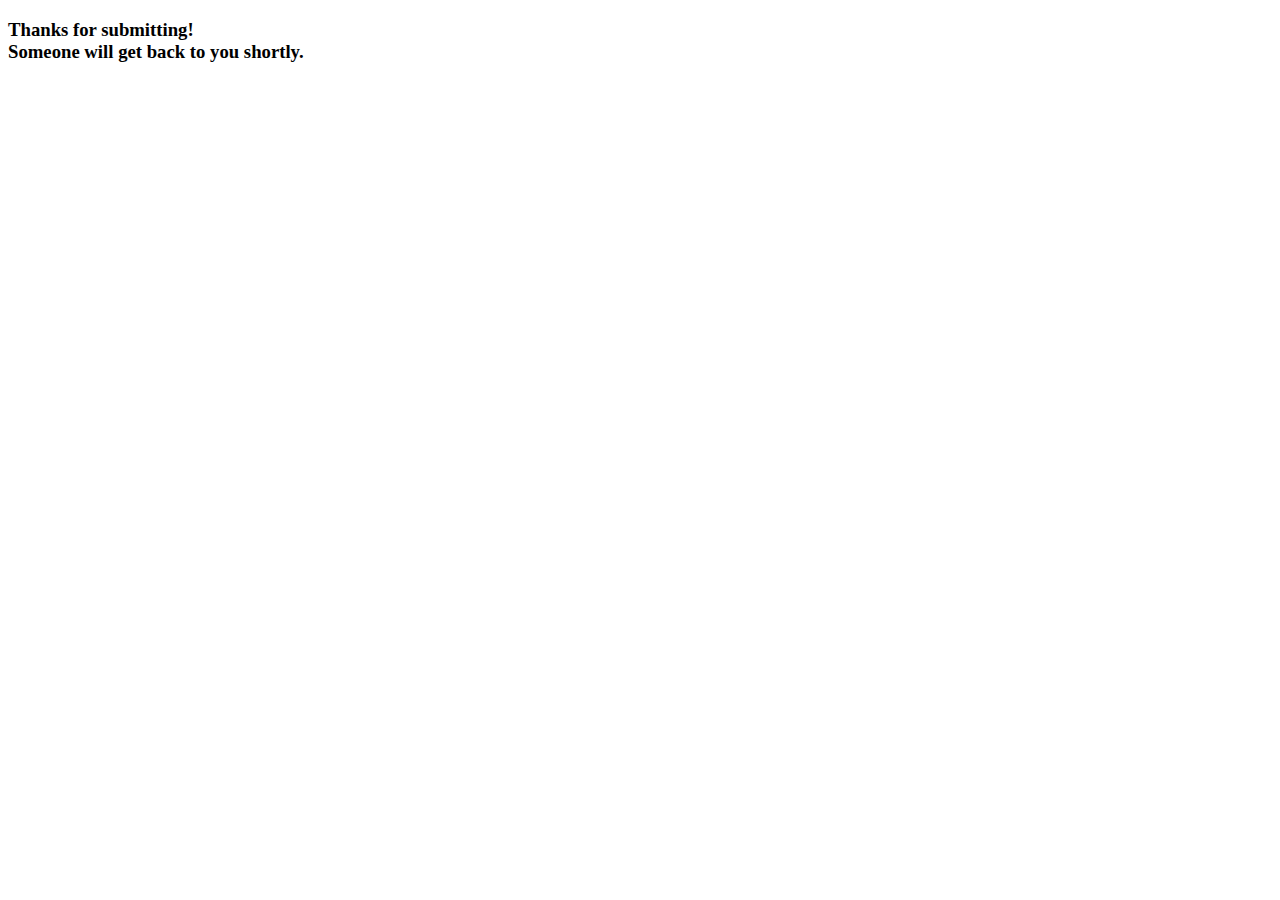
<file: Portfolio2/process.html>
<!DOCTYPE html>
<html lang="en" dir="ltr">
  <head>
    <meta charset="utf-8">
    <title>Thanks for submitting!</title>
  </head>
  <body>
    <h3>Thanks for submitting! <br> Someone will get back to you shortly.</h3>

  </body>
</html>
</file>
<file: fonts/eleganticons/et-icons.css>
@font-face {
	font-family: 'ElegantIcons';
	src:url('ElegantIcons.eot');
	src:url('ElegantIcons.eot?#iefix') format('embedded-opentype'),
		url('ElegantIcons.woff') format('woff'),
		url('ElegantIcons.ttf') format('truetype'),
		url('ElegantIcons.svg#ElegantIcons') format('svg');
	font-weight: normal;
	font-style: normal;
}

/* Use the following CSS code if you want to use data attributes for inserting your icons */
[data-icon]:before {
	font-family: 'ElegantIcons';
	content: attr(data-icon);
	speak: none;
	font-weight: normal;
	font-variant: normal;
	text-transform: none;
	line-height: 1;
	-webkit-font-smoothing: antialiased;
	-moz-osx-font-smoothing: grayscale;
}

/* Use the following CSS code if you want to have a class per icon */
/*
Instead of a list of all class selectors,
you can use the generic selector below, but it's slower:
[class*="your-class-prefix"] {
*/
.arrow_up, .arrow_down, .arrow_left, .arrow_right, .arrow_left-up, .arrow_right-up, .arrow_right-down, .arrow_left-down, .arrow-up-down, .arrow_up-down_alt, .arrow_left-right_alt, .arrow_left-right, .arrow_expand_alt2, .arrow_expand_alt, .arrow_condense, .arrow_expand, .arrow_move, .arrow_carrot-up, .arrow_carrot-down, .arrow_carrot-left, .arrow_carrot-right, .arrow_carrot-2up, .arrow_carrot-2down, .arrow_carrot-2left, .arrow_carrot-2right, .arrow_carrot-up_alt2, .arrow_carrot-down_alt2, .arrow_carrot-left_alt2, .arrow_carrot-right_alt2, .arrow_carrot-2up_alt2, .arrow_carrot-2down_alt2, .arrow_carrot-2left_alt2, .arrow_carrot-2right_alt2, .arrow_triangle-up, .arrow_triangle-down, .arrow_triangle-left, .arrow_triangle-right, .arrow_triangle-up_alt2, .arrow_triangle-down_alt2, .arrow_triangle-left_alt2, .arrow_triangle-right_alt2, .arrow_back, .icon_minus-06, .icon_plus, .icon_close, .icon_check, .icon_minus_alt2, .icon_plus_alt2, .icon_close_alt2, .icon_check_alt2, .icon_zoom-out_alt, .icon_zoom-in_alt, .icon_search, .icon_box-empty, .icon_box-selected, .icon_minus-box, .icon_plus-box, .icon_box-checked, .icon_circle-empty, .icon_circle-slelected, .icon_stop_alt2, .icon_stop, .icon_pause_alt2, .icon_pause, .icon_menu, .icon_menu-square_alt2, .icon_menu-circle_alt2, .icon_ul, .icon_ol, .icon_adjust-horiz, .icon_adjust-vert, .icon_document_alt, .icon_documents_alt, .icon_pencil, .icon_pencil-edit_alt, .icon_pencil-edit, .icon_folder-alt, .icon_folder-open_alt, .icon_folder-add_alt, .icon_info_alt, .icon_error-oct_alt, .icon_error-circle_alt, .icon_error-triangle_alt, .icon_question_alt2, .icon_question, .icon_comment_alt, .icon_chat_alt, .icon_vol-mute_alt, .icon_volume-low_alt, .icon_volume-high_alt, .icon_quotations, .icon_quotations_alt2, .icon_clock_alt, .icon_lock_alt, .icon_lock-open_alt, .icon_key_alt, .icon_cloud_alt, .icon_cloud-upload_alt, .icon_cloud-download_alt, .icon_image, .icon_images, .icon_lightbulb_alt, .icon_gift_alt, .icon_house_alt, .icon_genius, .icon_mobile, .icon_tablet, .icon_laptop, .icon_desktop, .icon_camera_alt, .icon_mail_alt, .icon_cone_alt, .icon_ribbon_alt, .icon_bag_alt, .icon_creditcard, .icon_cart_alt, .icon_paperclip, .icon_tag_alt, .icon_tags_alt, .icon_trash_alt, .icon_cursor_alt, .icon_mic_alt, .icon_compass_alt, .icon_pin_alt, .icon_pushpin_alt, .icon_map_alt, .icon_drawer_alt, .icon_toolbox_alt, .icon_book_alt, .icon_calendar, .icon_film, .icon_table, .icon_contacts_alt, .icon_headphones, .icon_lifesaver, .icon_piechart, .icon_refresh, .icon_link_alt, .icon_link, .icon_loading, .icon_blocked, .icon_archive_alt, .icon_heart_alt, .icon_star_alt, .icon_star-half_alt, .icon_star, .icon_star-half, .icon_tools, .icon_tool, .icon_cog, .icon_cogs, .arrow_up_alt, .arrow_down_alt, .arrow_left_alt, .arrow_right_alt, .arrow_left-up_alt, .arrow_right-up_alt, .arrow_right-down_alt, .arrow_left-down_alt, .arrow_condense_alt, .arrow_expand_alt3, .arrow_carrot_up_alt, .arrow_carrot-down_alt, .arrow_carrot-left_alt, .arrow_carrot-right_alt, .arrow_carrot-2up_alt, .arrow_carrot-2dwnn_alt, .arrow_carrot-2left_alt, .arrow_carrot-2right_alt, .arrow_triangle-up_alt, .arrow_triangle-down_alt, .arrow_triangle-left_alt, .arrow_triangle-right_alt, .icon_minus_alt, .icon_plus_alt, .icon_close_alt, .icon_check_alt, .icon_zoom-out, .icon_zoom-in, .icon_stop_alt, .icon_menu-square_alt, .icon_menu-circle_alt, .icon_document, .icon_documents, .icon_pencil_alt, .icon_folder, .icon_folder-open, .icon_folder-add, .icon_folder_upload, .icon_folder_download, .icon_info, .icon_error-circle, .icon_error-oct, .icon_error-triangle, .icon_question_alt, .icon_comment, .icon_chat, .icon_vol-mute, .icon_volume-low, .icon_volume-high, .icon_quotations_alt, .icon_clock, .icon_lock, .icon_lock-open, .icon_key, .icon_cloud, .icon_cloud-upload, .icon_cloud-download, .icon_lightbulb, .icon_gift, .icon_house, .icon_camera, .icon_mail, .icon_cone, .icon_ribbon, .icon_bag, .icon_cart, .icon_tag, .icon_tags, .icon_trash, .icon_cursor, .icon_mic, .icon_compass, .icon_pin, .icon_pushpin, .icon_map, .icon_drawer, .icon_toolbox, .icon_book, .icon_contacts, .icon_archive, .icon_heart, .icon_profile, .icon_group, .icon_grid-2x2, .icon_grid-3x3, .icon_music, .icon_pause_alt, .icon_phone, .icon_upload, .icon_download, .social_facebook, .social_twitter, .social_pinterest, .social_googleplus, .social_tumblr, .social_tumbleupon, .social_wordpress, .social_instagram, .social_dribbble, .social_vimeo, .social_linkedin, .social_rss, .social_deviantart, .social_share, .social_myspace, .social_skype, .social_youtube, .social_picassa, .social_googledrive, .social_flickr, .social_blogger, .social_spotify, .social_delicious, .social_facebook_circle, .social_twitter_circle, .social_pinterest_circle, .social_googleplus_circle, .social_tumblr_circle, .social_stumbleupon_circle, .social_wordpress_circle, .social_instagram_circle, .social_dribbble_circle, .social_vimeo_circle, .social_linkedin_circle, .social_rss_circle, .social_deviantart_circle, .social_share_circle, .social_myspace_circle, .social_skype_circle, .social_youtube_circle, .social_picassa_circle, .social_googledrive_alt2, .social_flickr_circle, .social_blogger_circle, .social_spotify_circle, .social_delicious_circle, .social_facebook_square, .social_twitter_square, .social_pinterest_square, .social_googleplus_square, .social_tumblr_square, .social_stumbleupon_square, .social_wordpress_square, .social_instagram_square, .social_dribbble_square, .social_vimeo_square, .social_linkedin_square, .social_rss_square, .social_deviantart_square, .social_share_square, .social_myspace_square, .social_skype_square, .social_youtube_square, .social_picassa_square, .social_googledrive_square, .social_flickr_square, .social_blogger_square, .social_spotify_square, .social_delicious_square, .icon_printer, .icon_calulator, .icon_building, .icon_floppy, .icon_drive, .icon_search-2, .icon_id, .icon_id-2, .icon_puzzle, .icon_like, .icon_dislike, .icon_mug, .icon_currency, .icon_wallet, .icon_pens, .icon_easel, .icon_flowchart, .icon_datareport, .icon_briefcase, .icon_shield, .icon_percent, .icon_globe, .icon_globe-2, .icon_target, .icon_hourglass, .icon_balance, .icon_rook, .icon_printer-alt, .icon_calculator_alt, .icon_building_alt, .icon_floppy_alt, .icon_drive_alt, .icon_search_alt, .icon_id_alt, .icon_id-2_alt, .icon_puzzle_alt, .icon_like_alt, .icon_dislike_alt, .icon_mug_alt, .icon_currency_alt, .icon_wallet_alt, .icon_pens_alt, .icon_easel_alt, .icon_flowchart_alt, .icon_datareport_alt, .icon_briefcase_alt, .icon_shield_alt, .icon_percent_alt, .icon_globe_alt, .icon_clipboard {
	font-family: 'ElegantIcons';
	speak: none;
	font-style: normal;
	font-weight: normal;
	font-variant: normal;
	text-transform: none;
	line-height: 1;
	-webkit-font-smoothing: antialiased;
}
.arrow_up:before {
	content: "\21";
}
.arrow_down:before {
	content: "\22";
}
.arrow_left:before {
	content: "\23";
}
.arrow_right:before {
	content: "\24";
}
.arrow_left-up:before {
	content: "\25";
}
.arrow_right-up:before {
	content: "\26";
}
.arrow_right-down:before {
	content: "\27";
}
.arrow_left-down:before {
	content: "\28";
}
.arrow-up-down:before {
	content: "\29";
}
.arrow_up-down_alt:before {
	content: "\2a";
}
.arrow_left-right_alt:before {
	content: "\2b";
}
.arrow_left-right:before {
	content: "\2c";
}
.arrow_expand_alt2:before {
	content: "\2d";
}
.arrow_expand_alt:before {
	content: "\2e";
}
.arrow_condense:before {
	content: "\2f";
}
.arrow_expand:before {
	content: "\30";
}
.arrow_move:before {
	content: "\31";
}
.arrow_carrot-up:before {
	content: "\32";
}
.arrow_carrot-down:before {
	content: "\33";
}
.arrow_carrot-left:before {
	content: "\34";
}
.arrow_carrot-right:before {
	content: "\35";
}
.arrow_carrot-2up:before {
	content: "\36";
}
.arrow_carrot-2down:before {
	content: "\37";
}
.arrow_carrot-2left:before {
	content: "\38";
}
.arrow_carrot-2right:before {
	content: "\39";
}
.arrow_carrot-up_alt2:before {
	content: "\3a";
}
.arrow_carrot-down_alt2:before {
	content: "\3b";
}
.arrow_carrot-left_alt2:before {
	content: "\3c";
}
.arrow_carrot-right_alt2:before {
	content: "\3d";
}
.arrow_carrot-2up_alt2:before {
	content: "\3e";
}
.arrow_carrot-2down_alt2:before {
	content: "\3f";
}
.arrow_carrot-2left_alt2:before {
	content: "\40";
}
.arrow_carrot-2right_alt2:before {
	content: "\41";
}
.arrow_triangle-up:before {
	content: "\42";
}
.arrow_triangle-down:before {
	content: "\43";
}
.arrow_triangle-left:before {
	content: "\44";
}
.arrow_triangle-right:before {
	content: "\45";
}
.arrow_triangle-up_alt2:before {
	content: "\46";
}
.arrow_triangle-down_alt2:before {
	content: "\47";
}
.arrow_triangle-left_alt2:before {
	content: "\48";
}
.arrow_triangle-right_alt2:before {
	content: "\49";
}
.arrow_back:before {
	content: "\4a";
}
.icon_minus-06:before {
	content: "\4b";
}
.icon_plus:before {
	content: "\4c";
}
.icon_close:before {
	content: "\4d";
}
.icon_check:before {
	content: "\4e";
}
.icon_minus_alt2:before {
	content: "\4f";
}
.icon_plus_alt2:before {
	content: "\50";
}
.icon_close_alt2:before {
	content: "\51";
}
.icon_check_alt2:before {
	content: "\52";
}
.icon_zoom-out_alt:before {
	content: "\53";
}
.icon_zoom-in_alt:before {
	content: "\54";
}
.icon_search:before {
	content: "\55";
}
.icon_box-empty:before {
	content: "\56";
}
.icon_box-selected:before {
	content: "\57";
}
.icon_minus-box:before {
	content: "\58";
}
.icon_plus-box:before {
	content: "\59";
}
.icon_box-checked:before {
	content: "\5a";
}
.icon_circle-empty:before {
	content: "\5b";
}
.icon_circle-slelected:before {
	content: "\5c";
}
.icon_stop_alt2:before {
	content: "\5d";
}
.icon_stop:before {
	content: "\5e";
}
.icon_pause_alt2:before {
	content: "\5f";
}
.icon_pause:before {
	content: "\60";
}
.icon_menu:before {
	content: "\61";
}
.icon_menu-square_alt2:before {
	content: "\62";
}
.icon_menu-circle_alt2:before {
	content: "\63";
}
.icon_ul:before {
	content: "\64";
}
.icon_ol:before {
	content: "\65";
}
.icon_adjust-horiz:before {
	content: "\66";
}
.icon_adjust-vert:before {
	content: "\67";
}
.icon_document_alt:before {
	content: "\68";
}
.icon_documents_alt:before {
	content: "\69";
}
.icon_pencil:before {
	content: "\6a";
}
.icon_pencil-edit_alt:before {
	content: "\6b";
}
.icon_pencil-edit:before {
	content: "\6c";
}
.icon_folder-alt:before {
	content: "\6d";
}
.icon_folder-open_alt:before {
	content: "\6e";
}
.icon_folder-add_alt:before {
	content: "\6f";
}
.icon_info_alt:before {
	content: "\70";
}
.icon_error-oct_alt:before {
	content: "\71";
}
.icon_error-circle_alt:before {
	content: "\72";
}
.icon_error-triangle_alt:before {
	content: "\73";
}
.icon_question_alt2:before {
	content: "\74";
}
.icon_question:before {
	content: "\75";
}
.icon_comment_alt:before {
	content: "\76";
}
.icon_chat_alt:before {
	content: "\77";
}
.icon_vol-mute_alt:before {
	content: "\78";
}
.icon_volume-low_alt:before {
	content: "\79";
}
.icon_volume-high_alt:before {
	content: "\7a";
}
.icon_quotations:before {
	content: "\7b";
}
.icon_quotations_alt2:before {
	content: "\7c";
}
.icon_clock_alt:before {
	content: "\7d";
}
.icon_lock_alt:before {
	content: "\7e";
}
.icon_lock-open_alt:before {
	content: "\e000";
}
.icon_key_alt:before {
	content: "\e001";
}
.icon_cloud_alt:before {
	content: "\e002";
}
.icon_cloud-upload_alt:before {
	content: "\e003";
}
.icon_cloud-download_alt:before {
	content: "\e004";
}
.icon_image:before {
	content: "\e005";
}
.icon_images:before {
	content: "\e006";
}
.icon_lightbulb_alt:before {
	content: "\e007";
}
.icon_gift_alt:before {
	content: "\e008";
}
.icon_house_alt:before {
	content: "\e009";
}
.icon_genius:before {
	content: "\e00a";
}
.icon_mobile:before {
	content: "\e00b";
}
.icon_tablet:before {
	content: "\e00c";
}
.icon_laptop:before {
	content: "\e00d";
}
.icon_desktop:before {
	content: "\e00e";
}
.icon_camera_alt:before {
	content: "\e00f";
}
.icon_mail_alt:before {
	content: "\e010";
}
.icon_cone_alt:before {
	content: "\e011";
}
.icon_ribbon_alt:before {
	content: "\e012";
}
.icon_bag_alt:before {
	content: "\e013";
}
.icon_creditcard:before {
	content: "\e014";
}
.icon_cart_alt:before {
	content: "\e015";
}
.icon_paperclip:before {
	content: "\e016";
}
.icon_tag_alt:before {
	content: "\e017";
}
.icon_tags_alt:before {
	content: "\e018";
}
.icon_trash_alt:before {
	content: "\e019";
}
.icon_cursor_alt:before {
	content: "\e01a";
}
.icon_mic_alt:before {
	content: "\e01b";
}
.icon_compass_alt:before {
	content: "\e01c";
}
.icon_pin_alt:before {
	content: "\e01d";
}
.icon_pushpin_alt:before {
	content: "\e01e";
}
.icon_map_alt:before {
	content: "\e01f";
}
.icon_drawer_alt:before {
	content: "\e020";
}
.icon_toolbox_alt:before {
	content: "\e021";
}
.icon_book_alt:before {
	content: "\e022";
}
.icon_calendar:before {
	content: "\e023";
}
.icon_film:before {
	content: "\e024";
}
.icon_table:before {
	content: "\e025";
}
.icon_contacts_alt:before {
	content: "\e026";
}
.icon_headphones:before {
	content: "\e027";
}
.icon_lifesaver:before {
	content: "\e028";
}
.icon_piechart:before {
	content: "\e029";
}
.icon_refresh:before {
	content: "\e02a";
}
.icon_link_alt:before {
	content: "\e02b";
}
.icon_link:before {
	content: "\e02c";
}
.icon_loading:before {
	content: "\e02d";
}
.icon_blocked:before {
	content: "\e02e";
}
.icon_archive_alt:before {
	content: "\e02f";
}
.icon_heart_alt:before {
	content: "\e030";
}
.icon_star_alt:before {
	content: "\e031";
}
.icon_star-half_alt:before {
	content: "\e032";
}
.icon_star:before {
	content: "\e033";
}
.icon_star-half:before {
	content: "\e034";
}
.icon_tools:before {
	content: "\e035";
}
.icon_tool:before {
	content: "\e036";
}
.icon_cog:before {
	content: "\e037";
}
.icon_cogs:before {
	content: "\e038";
}
.arrow_up_alt:before {
	content: "\e039";
}
.arrow_down_alt:before {
	content: "\e03a";
}
.arrow_left_alt:before {
	content: "\e03b";
}
.arrow_right_alt:before {
	content: "\e03c";
}
.arrow_left-up_alt:before {
	content: "\e03d";
}
.arrow_right-up_alt:before {
	content: "\e03e";
}
.arrow_right-down_alt:before {
	content: "\e03f";
}
.arrow_left-down_alt:before {
	content: "\e040";
}
.arrow_condense_alt:before {
	content: "\e041";
}
.arrow_expand_alt3:before {
	content: "\e042";
}
.arrow_carrot_up_alt:before {
	content: "\e043";
}
.arrow_carrot-down_alt:before {
	content: "\e044";
}
.arrow_carrot-left_alt:before {
	content: "\e045";
}
.arrow_carrot-right_alt:before {
	content: "\e046";
}
.arrow_carrot-2up_alt:before {
	content: "\e047";
}
.arrow_carrot-2dwnn_alt:before {
	content: "\e048";
}
.arrow_carrot-2left_alt:before {
	content: "\e049";
}
.arrow_carrot-2right_alt:before {
	content: "\e04a";
}
.arrow_triangle-up_alt:before {
	content: "\e04b";
}
.arrow_triangle-down_alt:before {
	content: "\e04c";
}
.arrow_triangle-left_alt:before {
	content: "\e04d";
}
.arrow_triangle-right_alt:before {
	content: "\e04e";
}
.icon_minus_alt:before {
	content: "\e04f";
}
.icon_plus_alt:before {
	content: "\e050";
}
.icon_close_alt:before {
	content: "\e051";
}
.icon_check_alt:before {
	content: "\e052";
}
.icon_zoom-out:before {
	content: "\e053";
}
.icon_zoom-in:before {
	content: "\e054";
}
.icon_stop_alt:before {
	content: "\e055";
}
.icon_menu-square_alt:before {
	content: "\e056";
}
.icon_menu-circle_alt:before {
	content: "\e057";
}
.icon_document:before {
	content: "\e058";
}
.icon_documents:before {
	content: "\e059";
}
.icon_pencil_alt:before {
	content: "\e05a";
}
.icon_folder:before {
	content: "\e05b";
}
.icon_folder-open:before {
	content: "\e05c";
}
.icon_folder-add:before {
	content: "\e05d";
}
.icon_folder_upload:before {
	content: "\e05e";
}
.icon_folder_download:before {
	content: "\e05f";
}
.icon_info:before {
	content: "\e060";
}
.icon_error-circle:before {
	content: "\e061";
}
.icon_error-oct:before {
	content: "\e062";
}
.icon_error-triangle:before {
	content: "\e063";
}
.icon_question_alt:before {
	content: "\e064";
}
.icon_comment:before {
	content: "\e065";
}
.icon_chat:before {
	content: "\e066";
}
.icon_vol-mute:before {
	content: "\e067";
}
.icon_volume-low:before {
	content: "\e068";
}
.icon_volume-high:before {
	content: "\e069";
}
.icon_quotations_alt:before {
	content: "\e06a";
}
.icon_clock:before {
	content: "\e06b";
}
.icon_lock:before {
	content: "\e06c";
}
.icon_lock-open:before {
	content: "\e06d";
}
.icon_key:before {
	content: "\e06e";
}
.icon_cloud:before {
	content: "\e06f";
}
.icon_cloud-upload:before {
	content: "\e070";
}
.icon_cloud-download:before {
	content: "\e071";
}
.icon_lightbulb:before {
	content: "\e072";
}
.icon_gift:before {
	content: "\e073";
}
.icon_house:before {
	content: "\e074";
}
.icon_camera:before {
	content: "\e075";
}
.icon_mail:before {
	content: "\e076";
}
.icon_cone:before {
	content: "\e077";
}
.icon_ribbon:before {
	content: "\e078";
}
.icon_bag:before {
	content: "\e079";
}
.icon_cart:before {
	content: "\e07a";
}
.icon_tag:before {
	content: "\e07b";
}
.icon_tags:before {
	content: "\e07c";
}
.icon_trash:before {
	content: "\e07d";
}
.icon_cursor:before {
	content: "\e07e";
}
.icon_mic:before {
	content: "\e07f";
}
.icon_compass:before {
	content: "\e080";
}
.icon_pin:before {
	content: "\e081";
}
.icon_pushpin:before {
	content: "\e082";
}
.icon_map:before {
	content: "\e083";
}
.icon_drawer:before {
	content: "\e084";
}
.icon_toolbox:before {
	content: "\e085";
}
.icon_book:before {
	content: "\e086";
}
.icon_contacts:before {
	content: "\e087";
}
.icon_archive:before {
	content: "\e088";
}
.icon_heart:before {
	content: "\e089";
}
.icon_profile:before {
	content: "\e08a";
}
.icon_group:before {
	content: "\e08b";
}
.icon_grid-2x2:before {
	content: "\e08c";
}
.icon_grid-3x3:before {
	content: "\e08d";
}
.icon_music:before {
	content: "\e08e";
}
.icon_pause_alt:before {
	content: "\e08f";
}
.icon_phone:before {
	content: "\e090";
}
.icon_upload:before {
	content: "\e091";
}
.icon_download:before {
	content: "\e092";
}
.social_facebook:before {
	content: "\e093";
}
.social_twitter:before {
	content: "\e094";
}
.social_pinterest:before {
	content: "\e095";
}
.social_googleplus:before {
	content: "\e096";
}
.social_tumblr:before {
	content: "\e097";
}
.social_tumbleupon:before {
	content: "\e098";
}
.social_wordpress:before {
	content: "\e099";
}
.social_instagram:before {
	content: "\e09a";
}
.social_dribbble:before {
	content: "\e09b";
}
.social_vimeo:before {
	content: "\e09c";
}
.social_linkedin:before {
	content: "\e09d";
}
.social_rss:before {
	content: "\e09e";
}
.social_deviantart:before {
	content: "\e09f";
}
.social_share:before {
	content: "\e0a0";
}
.social_myspace:before {
	content: "\e0a1";
}
.social_skype:before {
	content: "\e0a2";
}
.social_youtube:before {
	content: "\e0a3";
}
.social_picassa:before {
	content: "\e0a4";
}
.social_googledrive:before {
	content: "\e0a5";
}
.social_flickr:before {
	content: "\e0a6";
}
.social_blogger:before {
	content: "\e0a7";
}
.social_spotify:before {
	content: "\e0a8";
}
.social_delicious:before {
	content: "\e0a9";
}
.social_facebook_circle:before {
	content: "\e0aa";
}
.social_twitter_circle:before {
	content: "\e0ab";
}
.social_pinterest_circle:before {
	content: "\e0ac";
}
.social_googleplus_circle:before {
	content: "\e0ad";
}
.social_tumblr_circle:before {
	content: "\e0ae";
}
.social_stumbleupon_circle:before {
	content: "\e0af";
}
.social_wordpress_circle:before {
	content: "\e0b0";
}
.social_instagram_circle:before {
	content: "\e0b1";
}
.social_dribbble_circle:before {
	content: "\e0b2";
}
.social_vimeo_circle:before {
	content: "\e0b3";
}
.social_linkedin_circle:before {
	content: "\e0b4";
}
.social_rss_circle:before {
	content: "\e0b5";
}
.social_deviantart_circle:before {
	content: "\e0b6";
}
.social_share_circle:before {
	content: "\e0b7";
}
.social_myspace_circle:before {
	content: "\e0b8";
}
.social_skype_circle:before {
	content: "\e0b9";
}
.social_youtube_circle:before {
	content: "\e0ba";
}
.social_picassa_circle:before {
	content: "\e0bb";
}
.social_googledrive_alt2:before {
	content: "\e0bc";
}
.social_flickr_circle:before {
	content: "\e0bd";
}
.social_blogger_circle:before {
	content: "\e0be";
}
.social_spotify_circle:before {
	content: "\e0bf";
}
.social_delicious_circle:before {
	content: "\e0c0";
}
.social_facebook_square:before {
	content: "\e0c1";
}
.social_twitter_square:before {
	content: "\e0c2";
}
.social_pinterest_square:before {
	content: "\e0c3";
}
.social_googleplus_square:before {
	content: "\e0c4";
}
.social_tumblr_square:before {
	content: "\e0c5";
}
.social_stumbleupon_square:before {
	content: "\e0c6";
}
.social_wordpress_square:before {
	content: "\e0c7";
}
.social_instagram_square:before {
	content: "\e0c8";
}
.social_dribbble_square:before {
	content: "\e0c9";
}
.social_vimeo_square:before {
	content: "\e0ca";
}
.social_linkedin_square:before {
	content: "\e0cb";
}
.social_rss_square:before {
	content: "\e0cc";
}
.social_deviantart_square:before {
	content: "\e0cd";
}
.social_share_square:before {
	content: "\e0ce";
}
.social_myspace_square:before {
	content: "\e0cf";
}
.social_skype_square:before {
	content: "\e0d0";
}
.social_youtube_square:before {
	content: "\e0d1";
}
.social_picassa_square:before {
	content: "\e0d2";
}
.social_googledrive_square:before {
	content: "\e0d3";
}
.social_flickr_square:before {
	content: "\e0d4";
}
.social_blogger_square:before {
	content: "\e0d5";
}
.social_spotify_square:before {
	content: "\e0d6";
}
.social_delicious_square:before {
	content: "\e0d7";
}
.icon_printer:before {
	content: "\e103";
}
.icon_calulator:before {
	content: "\e0ee";
}
.icon_building:before {
	content: "\e0ef";
}
.icon_floppy:before {
	content: "\e0e8";
}
.icon_drive:before {
	content: "\e0ea";
}
.icon_search-2:before {
	content: "\e101";
}
.icon_id:before {
	content: "\e107";
}
.icon_id-2:before {
	content: "\e108";
}
.icon_puzzle:before {
	content: "\e102";
}
.icon_like:before {
	content: "\e106";
}
.icon_dislike:before {
	content: "\e0eb";
}
.icon_mug:before {
	content: "\e105";
}
.icon_currency:before {
	content: "\e0ed";
}
.icon_wallet:before {
	content: "\e100";
}
.icon_pens:before {
	content: "\e104";
}
.icon_easel:before {
	content: "\e0e9";
}
.icon_flowchart:before {
	content: "\e109";
}
.icon_datareport:before {
	content: "\e0ec";
}
.icon_briefcase:before {
	content: "\e0fe";
}
.icon_shield:before {
	content: "\e0f6";
}
.icon_percent:before {
	content: "\e0fb";
}
.icon_globe:before {
	content: "\e0e2";
}
.icon_globe-2:before {
	content: "\e0e3";
}
.icon_target:before {
	content: "\e0f5";
}
.icon_hourglass:before {
	content: "\e0e1";
}
.icon_balance:before {
	content: "\e0ff";
}
.icon_rook:before {
	content: "\e0f8";
}
.icon_printer-alt:before {
	content: "\e0fa";
}
.icon_calculator_alt:before {
	content: "\e0e7";
}
.icon_building_alt:before {
	content: "\e0fd";
}
.icon_floppy_alt:before {
	content: "\e0e4";
}
.icon_drive_alt:before {
	content: "\e0e5";
}
.icon_search_alt:before {
	content: "\e0f7";
}
.icon_id_alt:before {
	content: "\e0e0";
}
.icon_id-2_alt:before {
	content: "\e0fc";
}
.icon_puzzle_alt:before {
	content: "\e0f9";
}
.icon_like_alt:before {
	content: "\e0dd";
}
.icon_dislike_alt:before {
	content: "\e0f1";
}
.icon_mug_alt:before {
	content: "\e0dc";
}
.icon_currency_alt:before {
	content: "\e0f3";
}
.icon_wallet_alt:before {
	content: "\e0d8";
}
.icon_pens_alt:before {
	content: "\e0db";
}
.icon_easel_alt:before {
	content: "\e0f0";
}
.icon_flowchart_alt:before {
	content: "\e0df";
}
.icon_datareport_alt:before {
	content: "\e0f2";
}
.icon_briefcase_alt:before {
	content: "\e0f4";
}
.icon_shield_alt:before {
	content: "\e0d9";
}
.icon_percent_alt:before {
	content: "\e0da";
}
.icon_globe_alt:before {
	content: "\e0de";
}
.icon_clipboard:before {
	content: "\e0e6";
}


	.glyph {
		float: left;
		text-align: center;
		padding: .75em;
		margin: .4em 1.5em .75em 0;
		width: 6em;
text-shadow: none;
	}
        .glyph_big {
        font-size: 128px;
        color: #59c5dc;
        float: left;
        margin-right: 20px;
        }

        .glyph div { padding-bottom: 10px;}

	.glyph input {
		font-family: consolas, monospace;
		font-size: 12px;
		width: 100%;
		text-align: center;
		border: 0;
		box-shadow: 0 0 0 1px #ccc;
		padding: .2em;
                -moz-border-radius: 5px;
                -webkit-border-radius: 5px;
	}
	.centered {
		margin-left: auto;
		margin-right: auto;
	}
	.glyph .fs1 {
		font-size: 2em;
	}
</file>
<file: css/stylesheet.css>
@import url(https://fonts.googleapis.com/css?family=Roboto:300,400,500,700);
body {
	font-family: 'Roboto', 'Helvetica Neue', 'Segoe UI', Helvetica, Arial, sans-serif;
	font-size: 14px;
	overflow-x: hidden;
	color: #2a3237;
	-webkit-font-smoothing: antialiased;
	-moz-osx-font-smoothing: grayscale;
}

.parallax {
	position: absolute;
	overflow: hidden;
	width: 100%;
	-webkit-transform: translateZ(0);
	-ms-transform: translateZ(0);
	transform: translateZ(0);
}

.parallax img {
	width: 100%;
	height: 100%;
}
/* Preloader */

.preloader {
	position: fixed;
	z-index: 9999;
	width: 100%;
	height: 100%;
	background-color: white;
}

.preloader img {
	position: absolute;
	top: calc(50% - 32px);
	left: calc(50% - 32px);
}

.preloader div {
	display: none;
	background: url(../img/pricing2.jpg) no-repeat 9999px 9999px;
	background-position: 9999px 9999px;
}

/* Typography */

p {
	font-size: 18px;
	line-height: 1.5;
	color: #8a8e91;
}

h1,
h2,
h3,
h4,
h5,
h6 {
	font-family: 'Roboto', 'Avenir Next', 'Helvetica Neue', 'Segoe UI', Helvetica, Arial, sans-serif;
	position: relative;
	margin: 10px 0;
}

h1 {
	font-size: 60px;
}

h2 {
	font-size: 48px;
}

h3 {
	font-size: 30px;
}

h4 {
	font-size: 24px;
}

h5 {
	font-size: 18px;
}

h6 {
	font-size: 16px;
}

ul.white-list {
	padding: 0;
	list-style-type: none;
}

ul.white-list li {
	font-size: 18px;
	margin: 10px 0;
	color: #fff;
}

ul.white-list li:before {
	content: ' ';
	position: relative;
	top: -3px;
	display: inline-block;
	width: 6px;
	height: 6px;
	margin-right: 15px;
	background: white;
}

header {
	position: relative;
	width: 100%;
	color: white;
	background: rgba(28, 36, 65, 0.93);
	background: url('../img/sunrise1.jpg');
	background-size: cover;
}

header .table {
	display: table;
	height: 100%;
}

header .container {
	height: 100%;
}

header .header-text {
	display: table-cell;
	text-align: center;
	vertical-align: middle;
	color: white;
}

header .typed {
	display: inline-block;
	margin: 0;
}

header .typed-cursor {
	font-size: 60px;
	display: inline-block;
	margin: 0 10px;
	color: #00a8ff;
	-webkit-animation-name: flash;
	animation-name: flash;
	-webkit-animation-duration: 1s;
	animation-duration: 1s;
	-webkit-animation-iteration-count: infinite;
	animation-iteration-count: infinite;
}

a {
	text-decoration: none;
	color: #00a8ff;
	-webkit-transition: all 0.3s ease;
	transition: all 0.3s ease;
}
/* Navigation Bar ( Navbar ) */

nav.navbar {
	position: absolute;
	z-index: 9500;
	width: 100%;
	width: 100vw;
	-webkit-transition: all 0.3s ease;
	transition: all 0.3s ease;
}

nav.navbar .navbar-nav li.active a:not(.btn) {
	color: #00a8ff !important;
}

nav.navbar-fixed-top {
	z-index: 9499;
	top: 0;
	padding: 25px 0;
	opacity: 0;
	background: white;
	box-shadow: 0px 4px 3px rgba(0, 0, 0, 0.05);
}

nav.navbar-fixed-top .navbar-nav > li > a:not(.btn) {
	color: #bbb;
}

.navicon {
	width: 35px;
}

.icon-bar {
	background: #bbb;
}
/* Buttons */

.btn {
	font-size: 18px;
	display: inline-block;
	padding: 15px 30px;
	color: white;
	border: 2px solid transparent;
	border-radius: 2px;
	background: transparent;
	-webkit-transition: all 0.3s ease;
	transition: all 0.3s ease;
}

.btn:hover,
.btn:focus {
	color: white;
}

.btn.btn-blue {
	background: #00a8ff;
}

.btn.btn-blue:hover {
	background: #31b9ff;
}

.btn.btn-blue-fill {
	color: #00a8ff;
	border-color: #00a8ff;
	background: transparent;
}

.btn.btn-blue-fill:hover {
	color: white;
	background: #00a8ff;
}

.btn.btn-white-fill {
	color: #fff;
	border-color: #fff;
	background: transparent;
}

.btn.btn-white-fill:hover {
	color: #00a8ff;
	background: #fff;
}

.btn.btn-gray-fill {
	color: #fff;
	border-color: #fff;
	background: transparent;
}

.btn.btn-gray-fill:hover {
	border-color: #bbb;
	background: #bbb;
}

/* Blink Cursor */

.blink {
	position: relative;
	top: 4px;
	display: inline-block;
	width: 4px;
	height: 50px;
	height: 5vh;
	margin: 0 10px;
}

.navbar {
	top: 50px;
}

.container {
	position: relative;
	z-index: 1;
}
/* Sections */
section {
	position: relative;
}

.section {
	padding: 40px 0;
	background: #fff;
}

.section-padded {
	padding: 140px 0 40px;
}

.cut-top {
	content: ' ';
	position: absolute;
	z-index: 1;
	top: -80px;
	left: 0;
	width: 0;
	height: 0;
	border-top: 80px solid transparent;
	border-right: 30px solid white;
}

.cut-bottom {
	content: ' ';
	position: absolute;
	z-index: 1;
	bottom: -80px;
	left: 0;
	width: 0;
	height: 0;
	border-bottom: 80px solid transparent;
	border-left: 30px solid white;
}

.intro-tables {
	top: -130px;
	position: relative;
}

.intro-table {
	-webkit-background-size: cover;
	background-size: cover;
	background-repeat: repeat;
	background-position: 0% 0%;
}


.intro-table-hover {
	-webkit-transition: background-image 0.3s ease, background-position 0.3s;
	transition: background-image 0.3s ease, background-position 0.3s;
	background-image: url('../img/table-2.jpg');
}

.intro-table-hover h4 {
	-webkit-transform: translateY(170px);
	transform: translateY(170px);
	-webkit-transition: -webkit-transform 0.3s;
	transition: transform 0.3s;
}


.intro-table-hover .expand {
	margin: 30px;
	margin-top: 120px;
	opacity: 0;
	-webkit-transition: -webkit-transform 0.3s, opacity 0.3s;
	transition: transform 0.3s ease, opacity 0.3s;
	-webkit-transform: scale(0.6);
	-ms-transform: scale(0.6);
	transform: scale(0.6);
}

.intro-table-hover:hover h4 {
	-webkit-transform: translateY(0);
	transform: translateY(0);
}

.intro-table-hover:hover .expand {
	opacity: 1;
	-webkit-transform: scale(1);
	-ms-transform: scale(1);
	transform: scale(1);
}

.intro-table-hover .hide-hover {
	-webkit-transition: opacity 0.3s ease;
	transition: opacity 0.3s ease;
}

.intro-table-hover:hover .hide-hover {
	opacity: 0;
}

.intro-tables .intro-table {
	position: relative;
	width: 100%;
	height: 300px;
	margin: 20px 0;
}

.intro-tables .intro-table .heading {
	margin: 0;
	padding: 30px;
}

.intro-tables .intro-table .small-heading {
	margin: 0;
	padding: 0 30px;
}

.intro-tables .intro-table .bottom {
	position: absolute;
	bottom: 0;
}

.intro-tables .intro-table .owl-schedule .schedule-row {
	padding: 10px 30px;
	color: white;
	transition: all 0.3s ease;
}

.owl-schedule .schedule-row:not(:last-child) {
	border-bottom: 1px solid rgba(255, 255, 255, 0.4);
}

.owl-testimonials .author {
	margin-top: 50px;
}

.ripple-effect {
	position: absolute;
	width: 50px;
	height: 50px;
	border-radius: 50%;
	background: white;
	-webkit-animation: ripple-animation 2s;
	animation: ripple-animation 2s;
}

@-webkit-keyframes ripple-animation {
	from {
		opacity: 0.2;
		-webkit-transform: scale(1);
		transform: scale(1);
	}
	to {
		opacity: 0;
		-webkit-transform: scale(100);
		transform: scale(100);
	}
}

@keyframes ripple-animation {
	from {
		opacity: 0.2;
		-webkit-transform: scale(1);
		transform: scale(1);
	}
	to {
		opacity: 0;
		-webkit-transform: scale(100);
		transform: scale(100);
	}
}

.services {
	margin: 40px 0;
}

.service {
	width: 100%;
	height: 320px;
	margin: 80px 0;
	text-align: center;
	border: 1px solid #ddd;
	-webkit-transition: all 0.3s ease;
	transition: all 0.3s ease;
}

.service .icon-holder {
	position: relative;
	top: 100px;
	display: inline-block;
	margin-bottom: 40px;
	padding: 10px;
	background: white;
	-webkit-transition: all 0.3s ease;
	transition: all 0.3s ease;
}

.service .heading {
	position: relative;
	top: 80px;
	-webkit-transition: all 600ms cubic-bezier(0.68, -0.55, 0.265, 1.55);
	transition: all 600ms cubic-bezier(0.68, -0.55, 0.265, 1.55);
}

.service .icon-holder > img.icon {
	width: 40px;
}

.service:hover {
	border-color: #00a8ff;
}

.service:hover .icon-holder {
	top: -30px;
}

.service:hover .heading {
	top: -30px;
}

.service .description {
	width: 80%;
	margin: 0 auto;
	opacity: 0;
	-webkit-transition: all 600ms cubic-bezier(0.68, -0.55, 0.265, 1.55);
	transition: all 600ms cubic-bezier(0.68, -0.55, 0.265, 1.55);
	-webkit-transform: scale(0);
	-ms-transform: scale(0);
	transform: scale(0);
}

.service:hover .description {
	opacity: 1;
	-webkit-transform: scale(1);
	-ms-transform: scale(1);
	transform: scale(1);
}

.team {
	margin: 80px 0;
	padding-bottom: 60px;
	background: white;
	box-shadow: 0 2px 3px rgba(0, 0, 0, 0.07);
}

.team .cover .overlay {
	height: 250px;
	padding-top: 60px;
	opacity: 0;
	background: rgba(0, 168, 255, 0.9);
	-webkit-transition: opacity 0.45s ease;
	transition: opacity 0.45s ease;
}

.team:hover .cover .overlay {
	opacity: 1;
}

.team .avatar {
	position: relative;
	z-index: 2;
	margin-top: -60px;
	border-radius: 50%;
}

.team .title {
	margin: 50px 0;
}

#resume {
	background: #00a8ff url('../img/Updated Resume.docx (1)-page-001.jpg') no-repeat center center;
	-webkit-background-size: cover;
	background-size: contain;
	height: 1500px;
	-webkit-transition: background-image 0.6s linear 0.3s;
	transition: background-image 0.6s linear 0.3s;
}

#resume2 {
	background: #00a8ff url('../img/Updated Resume.docx (1)-page-002.jpg') no-repeat center center;
	-webkit-background-size: cover;
	background-size: contain;
	height: 1500px;
	-webkit-transition: background-image 0.6s linear 0.3s;
	transition: background-image 0.6s linear 0.3s;
}


.owl-twitter i.icon {
	font-size: 36px;
	margin-bottom: 60px;
	color: white;
}

/* Form Control */

.form-control {
	font-size: 18px;
	position: relative;
	left: 0;
	height: auto;
	padding: 20px 30px;
	border: 1px;
	border-radius: 0;
	box-shadow: 0;
}

.form-control.form-white {
	color: #fff;
	border: 2px solid white;
	background: transparent;
	-webkit-transition: background-color 0.3s;
	transition: background-color 0.3s;
}

.form-control.form-white::-webkit-input-placeholder {
	/* WebKit browsers */
	color: #fff;
}

.form-control.form-white:-moz-placeholder {
	opacity: 1;
	/* Mozilla Firefox 4 to 18 */
	color: #fff;
}

.form-control.form-white::-moz-placeholder {
	opacity: 1;
	/* Mozilla Firefox 19+ */
	color: #fff;
}

.form-control.form-white:-ms-input-placeholder {
	/* Internet Explorer 10+ */
	color: #fff;
}

.form-control.form-white:focus {
	background: rgba(255,255,255,0.2);
}

/* Popup */
.modal {
	padding: 0 25px !important;
}

.modal-dialog {
	width: 100%;
	max-width: 560px;
	margin: 0 auto;
}

.modal-popup {
	position: relative;
	padding: 45px 30px;
	text-align: center;
	background: url('../img/mdx.jpg');
	background-size: cover;
	box-shadow: none;
	border-radius: 2px;
}

.modal-popup a.close-link {
	font-size: 22px;
	position: absolute;
	top: 20px;
	right: 30px;
	color: #fff;
}

.popup-form {
	width: 90%;
	max-width: 375px;
	margin: 60px auto;
}

.popup-form .form-control {
	margin: 20px 0;
}

.popup-form .form-control.dropdown {
	text-align: left;
}

.popup-form .form-control.dropdown:after {
	content: '\f0d7';
	font-family: 'FontAwesome';
	display: inline-block;
	float: right;
	color: white;
}

.popup-form .dropdown .dropdown-menu {
	top: 65px;
	width: 100%;
	padding: 0;
	border: 2px solid white;
	border-top: 0;
	border-radius: 0;
	background: white;
	box-shadow: none;
}

.popup-form .dropdown .dropdown-menu li {
	font-size: 16px;
	width: 100%;
	background: transparent;
}

.popup-form .dropdown .dropdown-menu li a {
	width: 100%;
	padding: 15px 30px;
	color: #00a8ff;
}

.popup-form .dropdown .dropdown-menu li:hover a {
	color: #fff;
	background: #00a8ff;
}

/* Checkbox */

.checkbox-holder {
	white-space: nowrap;
}

.checkbox {
	position: relative;
	display: block;
}

.checkbox {
	position: relative;
}

.checkbox label:before {
	content: '';
	position: absolute;
	top: 0;
	left: 0;
	width: 20px;
	height: 20px;
	cursor: pointer;
	border: 2px solid white;
	background: transparent;
	-webkit-transition: background-color 0.3s;
	transition: background-color 0.3s;
}

.checkbox input[type=checkbox]:focus + label:before {
	background: rgba(255,255,255,0.2);
}

.checkbox label:after {
	content: '';
	position: absolute;
	top: 6px;
	left: 6px;
	width: 8px;
	height: 8px;
	opacity: 0;
	background: white;
	-webkit-transition: all 0.3s ease;
	transition: all 0.3s ease;
}

.checkbox input[type=checkbox] {
	opacity: 0;
	position: absolute;
	width: 0;
	height: 0;
}

.checkbox input[type=checkbox]:checked + label:after {
	opacity: 1;
}

.checkbox-holder span {
	position: relative;
	display: inline-block;
	margin: 0 0 0 10px;
	white-space: normal;
	color: #fff;
}

.btn.btn-submit {
	width: 100%;
	margin-top: 30px;
	color: #00a8ff;
	border: 2px solid #fff;
	background: #fff;
}

.btn.btn-submit:focus {
	font-weight: bold;
}

.btn.btn-submit:hover {
	color: #00a8ff;
	background: #fff;
}

/* Mobile Nav */
.mobile-nav {
	position: fixed;
	z-index: 9999;
	top: 0;
	left: 0;
	display: table;
	width: 100%;
	height: 100%;
	text-align: center;
	opacity: 0;
	background: rgba(255, 255, 255, 0.98);
	-webkit-transition: all 600ms cubic-bezier(0.68, -0.55, 0.265, 1.55);
	transition: all 600ms cubic-bezier(0.68, -0.55, 0.265, 1.55);
	-webkit-transform: scale(0);
	-ms-transform: scale(0);
	transform: scale(0);
}

.mobile-nav.active {
	opacity: 1;
	-webkit-transform: scale(1);
	-ms-transform: scale(1);
	transform: scale(1);
}

.mobile-nav ul {
	display: table-cell;
	padding: 0;
	list-style: none;
	vertical-align: middle;
}

.mobile-nav ul li {
	margin: 25px 0;
}

.mobile-nav ul li a:not(.btn) {
	color: #aaa;
}

.mobile-nav a.close-link {
	font-size: 24px;
	position: absolute;
	bottom: 0px;
	left: calc(50% - 10px);
	left: 0;
	width: 100%;
	padding: 15px 0;
	color: #fff;
	background: #00a8ff;
}

.row.title {
	padding: 0 20px;
}

.light {
	font-weight: 300;
}

.regular {
	font-weight: 400;
}

.bold {
	font-weight: bold;
}
/* Colors */

.white {
	color: white;
}

.light-white {
	color: rgba(255, 255, 255, 0.5);
}

.white-bg {
	background: white;
}

.gray-bg {
	background: #f7f7f7;
}

.blue {
	color: #00a8ff;
}

.blue-bg {
	background: #00a8ff;
}

.muted {
	color: #989da0;
}

.margin-top {
	margin-top: 150px;
}

@media(max-width:992px) {
	h1 {
		font-size: 36px;
	}
	h2 {
		font-size: 28px;
	}
	h3 {
		font-size: 24px;
	}
	h4 {
		font-size: 20px;
	}
	h5 {
		font-size: 16px;
	}
	h6 {
		font-size: 12px;
	}
	.section {
		padding: 30px 0;
	}
}

/* Media Queries */

@media(max-width:991px) {
	.text-center-mobile {
		text-align: center !important;
	}
}

@media(max-width: 768px) {
	
	.modal {
		padding: 0 10px !important;
	}
	.popup-form .form-control:not(.dropdown):focus {
		position: relative;
		padding-right: 30px;
		padding-left: 30px;
	}
}

@media(max-width: 400px) {
	header .typed-cursor {
		display: none;
	}
	.pricings .pricing .box-second {
		padding-top: 0;
	}
}
</file>
<file: A2/assign2DmitriyKhaimov.css>
.button {
    display: inline-block;
    border-radius: 8px;
    background-color: lightgreen;
    border: none;
    color: #FFFFFF
    text-align: center;
    font-size: 28px;
    padding: 5px;
    width: 500px;
    transition: all 0.5s;
    cursor: pointer;
    margin: 5px;

    position: absolute;
    top: 70%;
    left: 50%;
    -ms-transform: translate(-50%, -50%);
    transform: translate(-50%, -50%);
  }

  img {
    width: 400px;
  }

  .userInput {
    width: 150px;
    position: absolute;
    top: 60%;
    left: 50%;
    -ms-transform: translate(-50%, -50%);
    transform: translate(-50%, -50%);
  }


  .button span {
    cursor: pointer;
    display: inline-block;
    position: relative;
    transition: 0.5s;
  }

  .button span:after {
    content: '\00bb';
    position: absolute;
    opacity: 0;
    top: 0;
    right: -20px;
    transition: 0.5s;
  }

  .button:hover span {
    padding-right: 25px;
  }

  .button:hover span:after {
    opacity: 1;
    right: 0;
  }

  body {
    background-color: teal;
    image: url("comp_1.gif");
  }
</file>
<file: A3/stylesheet.css>
body {
  /*this will center the page*/

position: absolute;
    top: 50%;
    left: 50%;
    -ms-transform: translate(-50%, -50%);
    transform: translate(-50%, -50%);
    background-color: lightblue;
  }

#head {
  font-weight: bold;
  text-align: center;
}

.button:hover {
  box-shadow: 0 12px 16px 0 rgba(0,0,0,0.24),0 17px 50px 0 rgba(0,0,0,0.19);
}

.button {
  background-color: black;
  color: white;
  border: 4px solid #e7e7e7;

}
</file>
<file: A4/credit-card-validator.css>
h1 {
    text-align: center;
  }

  #form1 {
    text-align: center;
  }

  .center {
  text-align: center;
  }

  #button {
    display: inline-block;
    border-radius: 8px;
    background-color: blue;
    border: none;
    color: #FFFFFF;
    text-align: center;
    font-size: 28px;
    display: flex;
    justify-content: center;
    align-items: center;
    padding: 5px;
    width: 500px;
    transition: all 0.5s;
    cursor: pointer;
    margin: 5px;

    position: absolute;
    top: 40%;
    left: 50%;
    -ms-transform: translate(-50%, -50%);
    transform: translate(-50%, -50%);
  }

    #button span {
    cursor: pointer;
    display: inline-block;
    position: relative;
    transition: 0.5s;
  }

  #button span:after {
    content: '\00bb';
    position: absolute;
    opacity: 0;
    top: 0;
    right: -20px;
    transition: 0.5s;
  }

  #button:hover span {
    padding-right: 25px;
  }

  #button:hover span:after {
    opacity: 1;
    right: 0;
  }

  img {
      position: absolute;
    top: 70%;
    left: 50%;
    -ms-transform: translate(-50%, -50%);
    transform: translate(-50%, -50%);
  }
</file>
<file: Portfolio2/css/main2.css>
html {
	font-size: 17px;
}
body {
	font-family: 'Lato', sans-serif;
	margin: 0;
	background-color: #fcfbfa;
}
img {
	max-width: 100%;
}
h1 {
	font-size: 2.4rem;
	line-height: 1.2;
	color: #fff;
	width: 80%;
	margin: 1.6rem auto 0;
	text-align: center;
}
h2 {
	font-size: 1.6rem;
	line-height: 1.2;
	color: #1a1a1a;
	margin: .9rem 0;
}
p {
	line-height: 1.7;
	color: #000;
	margin: 0 0 1.6rem;
}
a {
	text-decoration: none;
	color: #00a9d4;
}
ul {
	list-style-type: none;
}
nav {
	font-size: 1.1rem;
}
nav ul {
	padding: 0;
	margin: 0;
	margin-bottom: .65rem;
}
nav li {
	line-height: 1.5;
}
nav li a {
	padding: .29rem .59rem;
	color: #fff;
}
.content-wrapper {
	max-width: 960px;
	margin: auto;
	padding: 0 1.8rem;
}
main .content-wrapper {
	max-width: 42em;
}
header {
	background-color: #00b0dc;
	border-bottom: 3px solid #009bc2;
	line-height: 1px;
	margin: auto;
	overflow: hidden;
	text-align: center;
}
header .logo {
	margin: .65rem .4rem;
	width: 132px;
}
.hero {
	text-align: center;
	padding: 4.4rem 0;
	margin-top: 40px;
	background:
		linear-gradient(
			rgba(0, 0, 0, .48),
			rgba(0, 0, 0, .48)
		),
	/*	url('../imgown/banner2.jpg') no-repeat 60% center;*/
	background-size: cover;

}

.hero p {
	color: #fff;
	width: 80%;
	margin: 0 auto 1.6rem;
	font-size: 1.4rem;
	line-height: 1.5;
	font-weight: 300;
}
main {
	box-sizing: border-box;
	padding: 30px 0;
	border-bottom: solid 1px #dcdcdc;
}
#press-quote {
	font-style: italic;
	font-size: 1.4rem;
	line-height: 1.5;
	font-weight: 300;
	margin: 1.8rem 0;
	border-left: 4px solid #53b7ea;
	padding-left: 1em;
}
figure {
	margin: 0;
}
figcaption {
	color: #888;
	text-align: center;
	margin: .47rem 0 1.2rem;
	font-size: .82rem;
}
footer {
	padding: 1.2rem;
}
footer p {
	font-size: .94rem;
	font-weight: 300;
	color: #999;
	text-align: center;
	margin-bottom: 0;
}

@media (min-width: 540px) {
	header .logo {
		float: left;
	}
	nav {
		float: right;
		margin-top: 21px;
	}
	nav ul li {
		display: inline-block;
	}
	figure {
		float: left;
		width: 40%;
		min-width: 225px;
		margin-right: 1.53rem;
	}
}
</file>
<file: Portfolio2/css/main1.css>
html {
	color: #222;
	font-size: 1em;
	line-height: 1.4;
}
::-moz-selection {
	background: #b3d4fc;
	text-shadow: none;
}
::selection {
	background: #b3d4fc;
	text-shadow: none;
}
hr {
	display: block;
	height: 1px;
	border: 0;
	border-top: 1px solid #ccc;
	margin: 1em 0;
	padding: 0;
}
audio,
canvas,
iframe,
img,
svg,
video {
	vertical-align: middle;
}
fieldset {
	border: 0;
	margin: 0;
	padding: 0;
}
textarea {
	resize: vertical;
}

#demo {
	color: black;
	font-size: 2em;
	font-weight: bold;
	font-family: 'Lato', sans-serif;
	text-align: center;
	margin-bottom: -90px
}

/* ==========================================================================
	 Author's custom styles
	 ========================================================================== */
body {
	color: #404040;
	font-family: "Martel Sans", Helvetica, Arial, sans-serif;
}
.outer-wrapper {
	margin: auto;
	max-width: 960px;
}
header select {
	margin-top: 2.25em;
	margin-right: 0.9em;
	float: right;
}
h1 {
	display: inline-block;
	font-size: 3em;
	font-weight: 400;
	margin: 0;
	padding: 0.3em;
}
.main {
	background: #eee;
	border-radius: 4px;
	padding: 20px;
}
.img-holder {
	float: left;
	margin-right: 50px;
	width: 290px;
}
.img-holder > div {
	background: #fff;
	border-radius: 4px;
	padding: 15px;
}
.img-holder p {
	margin: 1em 0 0;
	text-align: center;
}
.info-holder {
	display: inline-block;
	float: left;
}
h2 {
	font-weight: 400;
	margin-top: 0;
}
.info-holder p {
	margin: 0.5em 0;
}
.info-holder strong {
	display: inline-block;
	font-size: 0.8em;
	font-weight: 900;
	margin-right: 10px;
	text-align: right;
	text-transform: uppercase;
	width: 110px;
}

/* ==========================================================================
	 Helper classes
	 ========================================================================== */

.hidden {
	display: none !important;
}
.visuallyhidden {
	border: 0;
	clip: rect(0 0 0 0);
	height: 1px;
	margin: -1px;
	overflow: hidden;
	padding: 0;
	position: absolute;
	width: 1px;
}
.visuallyhidden.focusable:active,
.visuallyhidden.focusable:focus {
	clip: auto;
	height: auto;
	margin: 0;
	overflow: visible;
	position: static;
	width: auto;
}
.invisible {
	visibility: hidden;
}
.clearfix:before,
.clearfix:after {
	content: " ";
	display: table;
}
.clearfix:after {
	clear: both;
}

/* ==========================================================================
	 Media Queries
	 ========================================================================== */
@media (max-width: 755px) {
	.info-holder {
		margin-top: 1.25em;
	}
	.info-holder strong {
		text-align: left;
	}
}
@media (max-width: 488px) {
	header select {
		margin: 0 1.25em 2.25em;
		float: none;
	}
}
@media (max-width: 400px) {
	.img-holder {
		float: none;
		margin: 0 auto;
	}
	.info-holder {
		width: 290px;
		margin: 1.25em auto;
		float: none;
		display: block;
	}
	.info-holder strong {
		display: block;
	}
}
</file>
<file: Portfolio2/css/main.css>
html { box-sizing: border-box; }
*, *:before, *:after { box-sizing: inherit; }
html, body {
	margin: 0;
}
html {
	font-size: 14px;
}
body {
	background-color: #e6e6e6;
	font-family: 'Open Sans', sans-serif;
}

.logo {
	width: 125px;
}

h1, h2 {
	margin-top: 0;
	font-family: 'Oswald', sans-serif;
	color: #fff;
}
h1 {
	font-size: 4rem;
	line-height: 1.1;
	margin-bottom: 0.67rem;
}

#let1 {
	position: relative;
	bottom: -110px;
	left: auto;
	z-index: 1;
}

#let2 {
	position: relative;
	bottom: -140px;
}

h2 {
	font-weight: normal;
	font-size: 1.75rem;
	line-height: 1.47;
	margin-bottom: .5rem;
}
p {
	margin-top: 0;
	line-height: 1.5;
}
a {
	text-decoration: none;
	color: #293a4a;
}
a:visited {
	color: #293a4a;
}
select {
	margin-bottom: 1.22rem;
}
.subtitle {
	color: #fff;
	margin-bottom: 2.22rem;
	font-size: 1.33rem;
	font-weight: 300;
	line-height: 1.3;
}
.outer-wrapper {
	background-color: #3776ad;
	padding: 6%;
	padding-bottom: 92px;
	text-align: center;
}
.content-wrapper {
	display: inline-block;
	text-align: left;
		url('../imgown/logo.jpg') width: 125px;
}
select {
	font-size: 18px;
	font-weight: 300;
	font-family: 'Open Sans', sans-serif;
	color: #4a4a4a;
	border: 1px solid #466580;
	border-radius: 0;
	box-shadow: 0 1px 2px rgba(0,0,0, .2), inset 0 2px 0 rgb(255,255,255);
	background: #e6e6e6 linear-gradient( rgb(242,242,242) 0%, rgb(212,212,212) 100% );
	width: 280px;
	height: 36px;
	padding-left: 0.5em;
}
#postcard {
	width: 280px;
	height: 202px;
	position: absolute;
	background-image: url('../img/empty-state@2x.jpg');
	background-size: cover;
	box-shadow: 3px 6px 20px 0 rgba(0,0,0, .5);
	padding-top: 58px;
}
#greeting {
	font-family: 'Boogaloo', cursive;
	text-align: center;
	font-size: 19px;
	color: #fdfcfc;
	margin-bottom: 2px;
}
#state-heading {
	font-family: 'Oswald', sans-serif;
	font-weight: bold;
	text-align: center;
	text-transform: uppercase;
	font-size: 35px;
	line-height: 1.1;
	color: #fff;
	float: left;
	width: 100%;
}
footer {
	text-align: center;
	border-top: 1px solid #c0c0c0;
	margin-top: 150px;
	padding: 20px;
}
footer p {
	font-weight: 300;
	color: #575757;
	margin-bottom: 0;
}

@media (min-width: 400px) {
	html {
		font-size: 16px;
	}
}

@media (min-width: 470px) {
	html {
		font-size: 17px;
	}
	.outer-wrapper {
		padding-top: 30px;
		padding-bottom: 140px;
	}
	select {
		width: 300px;
	}
	#postcard {
		width: 406px;
		height: 292px;
		padding-top: 88px;
	}
	#greeting {
		font-size: 28px;
		margin-bottom: 2px;
	}
	#state-heading {
		font-size: 50px;
	}
	footer {
		margin-top: 194px;
	}
}

@media (min-width: 960px) {
	html {
		font-size: 18px;
	}
	.outer-wrapper {
		padding-bottom: 80px;
	}
	.content-wrapper {
		max-width: 850px;
		margin: auto;
		padding: 0 20px;
	}
	.step {
		display: inline-block;
		vertical-align: top;
	}
	.first.step {
		width: 300px;
		margin-right: 94px;
	}
	.second.step {
		width: 406px;
	}
	footer {
		padding: 30px;
	}
}
</file>
<file: Portfolio2/css/style1.css>
body {
	color: #404040;
	font-family: "Helvetica Neue", Helvetica, Arial, sans-serif;
	font-size: 0.9em;
	font-weight: 300;
	line-height: 1.6;
	margin: 0;
}
.container {
	margin: 0 auto 20px;
	max-width: 700px;
	padding: 20px;
}
h1 {
	font-size: 1.5em;
	font-weight: 400;
	margin: 0;
}
h1 + p {
	margin-top: 10px;
}
.form-container {
	padding-top: 20px;
}
.form-section {
	margin-bottom: 20px;
	width: auto;
}
.to-label {
	margin-top: 20px;
}
label {
	display: block;
	margin-right: 2%;
	margin-bottom: 0.25em;
}
input,
select {
	color: #404040;
	font-size: 1em;
	font-weight: 300;
}
input[type="text"],
input[type="email"],
input[type="tel"] {
	width: 95%;
}
input:focus {
	background: #fffaf2;
	-webkit-box-shadow: inset 1px 1px 1px rgba(0,0,0, 0.1);
	box-shadow: inset 1px 1px 1px rgba(0,0,0, 0.1);
	outline: none;
}
input[type="text"],
input[type="email"],
input[type="tel"],
select {
	border: solid 1px #ccc;
	-moz-border-radius: 4px;
	-webkit-border-radius: 4px;
	border-radius: 4px;
	line-height: 1.6;
	padding: 0.1em 0.5em;
	-webkit-transition: background 0.2s;
	-o-transition: background 0.2s;
	transition: background 0.2s;
}
select:focus {
	outline: none;
}
input[type="submit"] {
	background: none;
	background-color: #5ca51c;
	border: solid 1px #4e8917;
	border-bottom-width: 4px;
	border-radius: 4px;
	color: #fff;
	display: block;
	font-size: 1em;
	font-weight: 300;
	margin-top: 25px;
	outline: none;
	padding: 5px 20px;
	-webkit-transition: background 0.2s;
	-o-transition: background 0.2s;
	transition: background 0.2s;
}
input[type="submit"]:hover {
	cursor: pointer;
	background-color: #4e8917;
}

@media only screen and (min-width: 600px) {
	h1 {
		font-size: 2em;
	}
	label {
		display: inline-block;
		text-align: right;
		width: 20%;
	}
	input[type="text"],
	input[type="email"],
	input[type="tel"] {
		width: 60%;
	}
	.to-label {
		display: inline-block;
		margin-top: 0;
		margin-left: 25px;
		width: auto;
	}
	input[type="submit"] {
		margin-left: 22.5%;
	}
}
</file>
